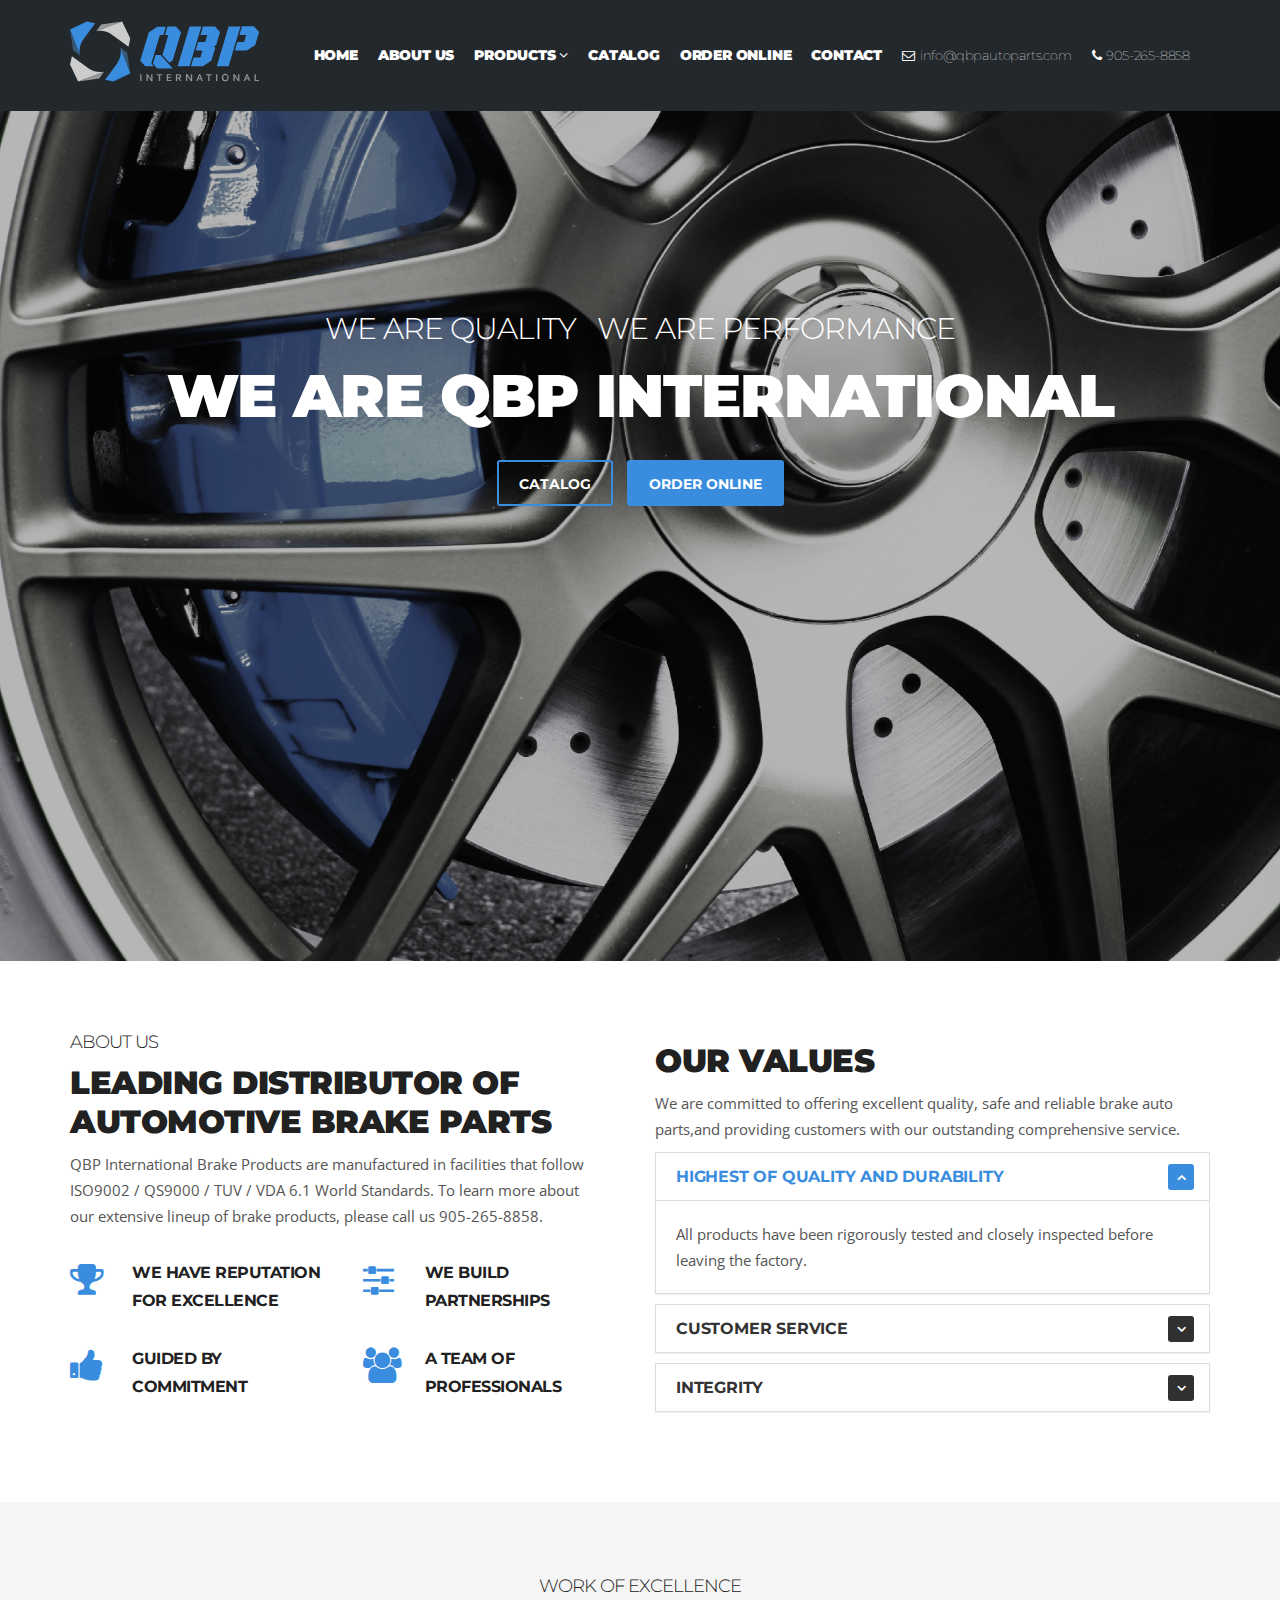
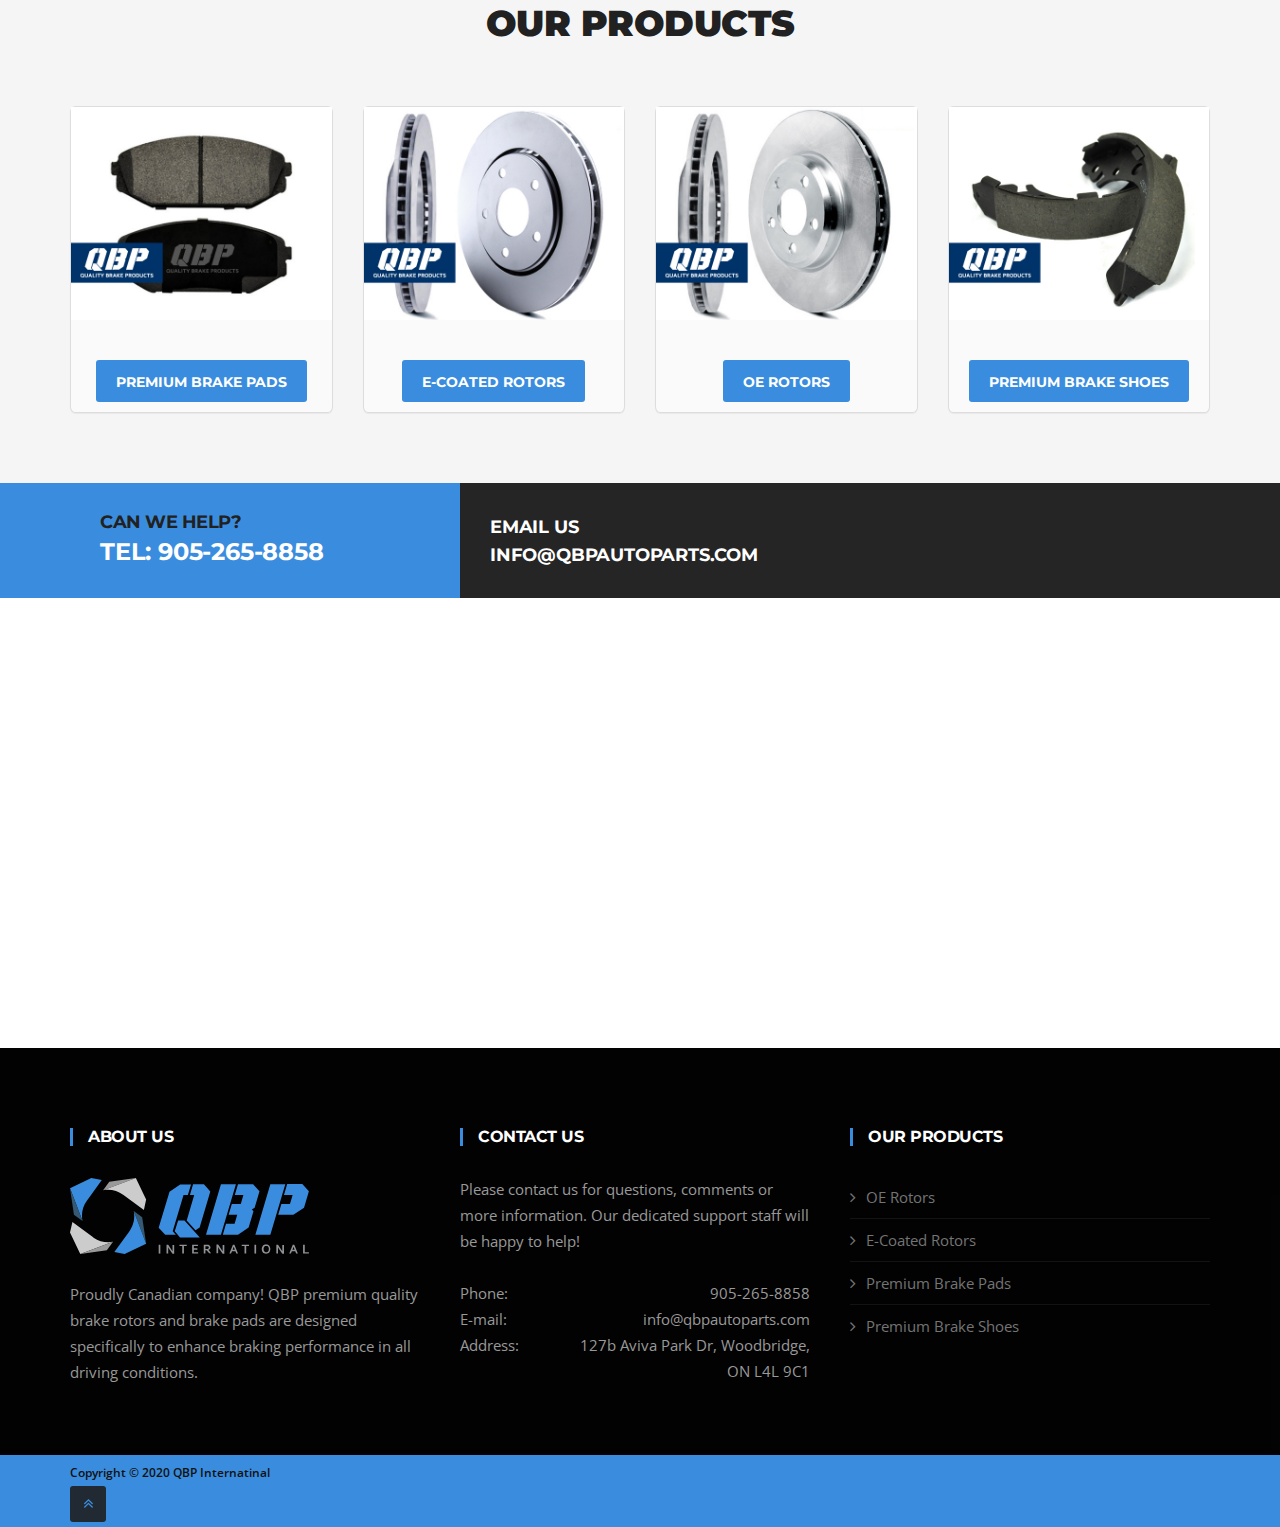
<file: qbp20/index.html>
<!DOCTYPE html>
<html lang="en">

<head>

    <!-- Basic Page Needs
	================================================== -->
    <meta charset="utf-8">
    <title>QBP International</title>

    <!-- Mobile Specific Metas
	================================================== -->

    <meta http-equiv="X-UA-Compatible" content="IE=edge">
    <meta name="viewport" content="width=device-width, initial-scale=1.0, maximum-scale=1.0, user-scalable=0">
    <meta name="keywords" content="quality brake products qbp international rotor break pads e-coated rotors drum "/>

        <!-- Favicon
    ================================================== -->
    
    <link rel="apple-touch-icon" sizes="180x180" href="/images/favicon/apple-touch-icon.png">
    <link rel="icon" type="image/png" sizes="32x32" href="/images/favicon/favicon-32x32.png">
    <link rel="icon" type="image/png" sizes="16x16" href="/images/favicon/favicon-16x16.png">
    <link rel="manifest" href="/images/favicon/site.webmanifest">
    <link rel="mask-icon" href="/images/favicon/safari-pinned-tab.svg" color="#5bbad5">
    <link rel="shortcut icon" href="/images/favicon/favicon.ico">
    <meta name="msapplication-TileColor" content="#da532c">
    <meta name="msapplication-config" content="/images/favicon/browserconfig.xml">
    <meta name="theme-color" content="#ffffff">


    <!-- CSS
	================================================== -->

    <!-- Bootstrap -->
    <link rel="stylesheet" href="css/bootstrap.min.css">
    <!-- Template styles-->
    <link rel="stylesheet" href="css/style.css">
    <!-- Responsive styles-->
    <link rel="stylesheet" href="css/responsive.css">
    <!-- FontAwesome -->
    <link rel="stylesheet" href="css/font-awesome.min.css">
    <!-- Animation -->
    <link rel="stylesheet" href="css/animate.css">
    <!-- Owl Carousel -->
    <link rel="stylesheet" href="css/owl.carousel.min.css">
    <link rel="stylesheet" href="css/owl.theme.default.min.css">
    <!-- Colorbox -->
    <link rel="stylesheet" href="css/colorbox.css">

    <!-- HTML5 shim, for IE6-8 support of HTML5 elements. All other JS at the end of file. -->
    <!--[if lt IE 9]>
      <script src="js/html5shiv.js"></script>
      <script src="js/respond.min.js"></script>
    <![endif]-->

</head>

<body>

    <div class="preload">
       
    </div>

    <div class="body-inner">

        <!-- Header start -->
        <header id="header" class="header-one">
            <!-- Row end -->

            <nav class="site-navigation navigation navdown">
                <div class="container">
                    <div class="row">

                        <div class="site-nav-inner">
                            <div class="col-sm-12 ">
                                <div class="logo col-xs-6 col-sm-6 col-md-2 ">
                                    <a href="index.html">
                                        <img src="images/Untitled-1.svg" alt="">
                                    </a>
                                </div>

                                <button type="button" class="navbar-toggle" data-toggle="collapse"
                                    data-target=".navbar-collapse">
                                    <span class="sr-only">Toggle navigation</span>
                                    <span class="icon-bar"></span>
                                    <span class="icon-bar"></span>
                                    <span class="icon-bar"></span>
                                </button>

                                <div class="collapse navbar-collapse navbar-responsive-collapse">
                                    <ul class="nav navbar-nav">
                                        <li><a href="index.html">Home</a></li>

                                        <li><a href="about.html">About us</a></li>

                                        <li class="dropdown">
                                            <a href="#" class="dropdown-toggle" data-toggle="dropdown">Products <i
                                                    class="fa fa-angle-down"></i></a>
                                            <ul class="dropdown-menu" role="menu">
                                                <li><a href="oe_rotors.html">OE Rotors</a></li>
                                                <li><a href="e-coated_rotors.html">E-Coated Rotors</a></li>
                                                <li><a href="premium_brake_pads.html">Premium Brake Pads</a></li>
                                                <li><a href="premium_brake_shoes.html">Premium Brake Shoes</a></li>

                                            </ul>
                                        </li>

                                        <li><a href="https://partcat.com/qbp" target="_blank">catalog</a></li>

                                        <li><a href="http://qbplink.cappcon.com:32000/qbp01/login.html" target="_blank">order online</a>
                                        </li>

                                        <li><a href="contact.html">Contact</a></li>

                                        <li class="phone">
                                            <a href="mailto:info@qbpautoparts.com">info@qbpautoparts.com</a>
                                        </li>

                                        <li class="address header-right">
                                            <a href="tel:905-265-8858">905-265-8858</a>
                                        </li>


                                    </ul>
                                    <!--/ Nav ul end -->
                                </div>
                                <!--/ Collapse end -->

                            </div>
                            <!-- Site Navbar inner end -->

                        </div>
                        <!--/ Col end -->
                    </div>
                    <!--/ Row end -->
                </div>
                <!--/ Container end -->

            </nav>
        </header>
        <!--/ Header end -->

        <!-- Carousel -->
        <div id="main-slide" class="carousel slide" data-ride="carousel">

            <!-- Indicators -->
            <ol class="carousel-indicators visible-lg visible-md">
                <li data-target="#main-slide" data-slide-to="0" class="active"></li>
                <li data-target="#main-slide" data-slide-to="1"></li>
                <li data-target="#main-slide" data-slide-to="2"></li>
            </ol>
            <!--/ Indicators end-->

            <!-- Carousel inner -->
            <div class="carousel-inner">

                <div class="item active" style="background-image:url(images/slider-main/roger_car.png)">
                    <div class="slider-content">
                        <div class="col-md-12 text-center">
                            <h2 class="slide-title animated4">WE ARE QUALITY&nbsp;&nbsp; WE ARE PERFORMANCE</h2>
                            <h3 class="slide-sub-title animated5">WE ARE QBP INTERNATIONAL</h3>
                            <p>
                                <a href="http://qbplink.cappcon.com:32000/qbp01/login.html"
                                    class="slider btn border btn-primary" target="_blank">catalog</a>
                                <a href="https://partcat.com/qbp" class="slider btn btn-primary " target="_blank">order online</a>
                            </p>
                        </div>
                    </div>
                </div>
                <!--/ Carousel item 1 end -->

                <div class="item" style="background-image:url(images/slider-main/e-coated.png)">
                    <div class="slider-content text-left">
                        <div class="col-md-12">
                            <h3 class="slide-title animated3">OVER 20,000 VEHICLE APPLICATIONS</h3>
                            <h3 class="slide-sub-title animated3">100% FITMENT GUARANTEED</h3>
                            <p class="animated3">
                                <a href="http://qbplink.cappcon.com:32000/qbp01/login.html"
                                    class="slider btn btn-primary border" target="_blank">catalog</a>
                                <a href="https://partcat.com/qbp" class="slider btn btn-primary" target="_blank">order online</a>
                            </p>
                        </div>
                    </div>
                </div>
                <!--/ Carousel item 2 end -->

                <div class="item" style="background-image:url(images/slider-main/oe_and_pads.jpg)">
                    <div class="slider-content text-right">
                        <div class="col-md-12">
                            <h2 class="slide-title animated6">Meet Our Representative</h2>
                            <h3 class="slide-sub-title animated7">We believe sustainability</h3>
                            <p class="slider-description lead animated7">We will deal with your failure that determines
                                how
                                you achieve success.</p>
                            <p>
                                <a href="http://qbplink.cappcon.com:32000/qbp01/login.html"
                                    class="slider btn btn-primary border" target="_blank">catalog</a>
                                <a href="https://partcat.com/qbp" class="slider btn btn-primary" target="_blank">order online</a>
                            </p>
                        </div>
                    </div>
                </div>
                <!--/ Carousel item 3 end -->
                <!-- Carousel inner end-->

                <!-- Controllers -->
                <a class="left carousel-control" href="#main-slide" data-slide="prev">
                    <span><i class="fa fa-angle-left"></i></span>
                </a>
                <a class="right carousel-control" href="#main-slide" data-slide="next">
                    <span><i class="fa fa-angle-right"></i></span>
                </a>
            </div>
            <!--/ Carousel end -->


        </div>
        <!-- row end -->

        <section id="ts-features" class="ts-features">
            <div class="container">
                <div class="row">
                    <div class="col-md-6 col-xs-12">
                        <div class="ts-intro">
                            <h2 class="into-title">About Us</h2>
                            <h3 class="into-sub-title">leading distributor of automotive brake parts</h3>
                            <p>QBP International Brake Products are manufactured in facilities that follow ISO9002 /
                                QS9000
                                / TUV / VDA 6.1 World Standards. To learn more about our extensive lineup of brake
                                products,
                                please call us 905-265-8858.</p>
                        </div>
                        <!-- Intro box end -->

                        <div class="gap-20"></div>

                        <div class="row">
                            <div class="col-md-6">
                                <div class="ts-service-box">
                                    <span class="ts-service-icon">
                                        <i class="fa fa-trophy"></i>
                                    </span>
                                    <div class="ts-service-box-content">
                                        <h3 class="service-box-title">We have Reputation for Excellence</h3>
                                    </div>
                                </div>
                                <!-- Service 1 end -->
                            </div>
                            <!-- col end -->

                            <div class="col-md-6">
                                <div class="ts-service-box">
                                    <span class="ts-service-icon">
                                        <i class="fa fa-sliders"></i>
                                    </span>
                                    <div class="ts-service-box-content">
                                        <h3 class="service-box-title">We Build Partnerships</h3>
                                    </div>
                                </div>
                                <!-- Service 2 end -->
                            </div>
                            <!-- col end -->
                        </div>
                        <!-- Content row 1 end -->

                        <div class="row">
                            <div class="col-md-6">
                                <div class="ts-service-box">
                                    <span class="ts-service-icon">
                                        <i class="fa fa-thumbs-up"></i>
                                    </span>
                                    <div class="ts-service-box-content">
                                        <h3 class="service-box-title">Guided by Commitment</h3>
                                    </div>
                                </div>
                                <!-- Service 1 end -->
                            </div>
                            <!-- col end -->

                            <div class="col-md-6">
                                <div class="ts-service-box">
                                    <span class="ts-service-icon">
                                        <i class="fa fa-users"></i>
                                    </span>
                                    <div class="ts-service-box-content">
                                        <h3 class="service-box-title">A Team of Professionals</h3>
                                    </div>
                                </div>
                                <!-- Service 2 end -->
                            </div>
                            <!-- col end -->
                        </div>
                        <!-- Content row 1 end -->
                    </div>
                    <!-- Col end -->

                    <div class="col-md-6 col-xs-12">
                        <h3 class="into-sub-title">Our Values</h3>
                        <p>We are committed to offering excellent quality, safe and reliable brake auto parts,and
                            providing customers with our outstanding comprehensive service.</p>
                        <div class="panel-group" id="accordion">
                            <div class="panel panel-default">
                                <div class="panel-heading">
                                    <h4 class="panel-title">
                                        <a data-toggle="collapse" data-parent="#accordion" href="#collapseOne"> highest
                                            of
                                            quality and durability</a>
                                    </h4>
                                </div>
                                <div id="collapseOne" class="panel-collapse collapse in">
                                    <div class="panel-body">
                                        <p> All products have been rigorously tested and closely inspected before
                                            leaving
                                            the factory.</p>
                                    </div>
                                </div>
                            </div>
                            <!--/ Panel 1 end-->

                            <div class="panel panel-default">
                                <div class="panel-heading">
                                    <h4 class="panel-title">
                                        <a data-toggle="collapse" class="collapsed" data-parent="#accordion"
                                            href="#collapseTwo"> Customer
                                            Service</a>
                                    </h4>
                                </div>
                                <div id="collapseTwo" class="panel-collapse collapse">
                                    <div class="panel-body">
                                        <p>With over 20,000 different vehicle applications available for domestic and
                                            import
                                            vehicles including light trucks and big SUVs, we are driven to support our
                                            customers’ individual needs through excellence, energy and
                                            professionalism.
                                        </p>
                                    </div>
                                </div>
                            </div>
                            <!--/ Panel 2 end-->


                            <div class="panel panel-default">
                                <div class="panel-heading">
                                    <h4 class="panel-title">
                                        <a data-toggle="collapse" class="collapsed" data-parent="#accordion"
                                            href="#collapseThree">
                                            Integrity</a>
                                    </h4>
                                </div>
                                <div id="collapseThree" class="panel-collapse collapse">
                                    <div class="panel-body">
                                        <p>We are a people-oriented company and we do our best to benefit our customers,
                                            to ensure the best quality, the best service and the best price.</p>
                                    </div>
                                </div>
                            </div>
                            <!--/ Panel 3 end-->

                        </div>
                        <!--/ Accordion end -->

                    </div>
                    <!-- Col end -->
                </div>
                <!-- Row end -->
            </div>
            <!-- Container end -->
        </section>
        <!-- Feature are end -->


        <section id="news" class="news">
            <div class="container">
                <div class="row text-center">
                    <h2 class="section-title">Work of Excellence</h2>
                    <h3 class="section-sub-title">Our Products</h3>
                </div>
                <!--/ Title row end -->

                <div class="row">
                    <div class="col-md-3 col-xs-12">
                        <div class="products-post">
                            <div>
                                <a href="premium_brake_pads.html">
                                    <img class="img-responsive" src="images/products/pads_small.jpg" alt="img">
                                </a>
                            </div>
                            <div class="general-btn text-center">
                                <a class="btn btn-primary" href="premium_brake_pads.html">Premium Brake Pads</a>
                            </div>
                        </div>
                        <!-- Latest post end -->
                    </div>
                    <!-- 1st post col end -->

                    <div class="col-md-3 col-xs-12">
                        <div class="products-post">
                            <div>
                                <a href="e-coated_rotors.html">
                                    <img class="img-responsive" src="images/products/e_coated_small.jpg" alt="img">
                                </a>
                            </div>
                            <div class="general-btn text-center">
                                <a class="btn btn-primary" href="e-coated_rotors.html">E-COATED ROTORS</a>
                            </div>
                        </div>
                        <!-- Latest post end -->
                    </div>
                    <!-- 2nd post col end -->

                    <div class="col-md-3 col-xs-12">
                        <div class="products-post">
                            <div>
                                <a href="oe_rotors.html">
                                    <img class="img-responsive" src="images/products/oe_small.jpg" alt="img">
                                </a>
                            </div>
                            <div class="general-btn text-center">
                                <a class="btn btn-primary" href="oe_rotors.html">OE Rotors</a>
                            </div>
                        </div>
                        <!-- Latest post end -->
                    </div>
                    <!-- 3rd post col end -->

                    <div class="col-md-3 col-xs-12">
                        <div class="products-post">
                            <div>
                                <a href="premium_brake_shoes.html">
                                    <img class="img-responsive" src="images/products/shoes_small.jpg" alt="img">
                                </a>
                            </div>
                            <div class="general-btn text-center">
                                <a class="btn btn-primary" href="premium_brake_shoes.html">Premium Brake Shoes</a>
                            </div>
                        </div>
                        <!-- Latest post end -->
                    </div>
                    <!-- 4rd post col end -->
                </div>
                <!--/ Content row end -->

            </div>
            <!--/ Container end -->
        </section>
        <!--/ News end -->


        <section class="call no-padding">
            <div class="container">
                <div class="row">
                    <div class="col-md-4 col-sm-12 col-xs-12">
                        <div class="call-to-acton">
                            <h3>Can We Help?</h3>
                            <h4><a href="tel:905-265-8858">Tel: 905-265-8858</a></h4>
                        </div>
                    </div>
                    <!-- Col end -->

                    <div class="col-md-8 col-sm-12 col-xs-12">
                        <div class="ts-email">
                            <div class="email-introtext">
                                <h4>Email Us</h4>
                                <h4><a href="mailto:info@qbpautoparts.com">info@qbpautoparts.com</a></h4>
                            </div>

                        </div>
                        <!-- Newsletter end -->
                    </div>
                    <!-- Col end -->

                </div>
                <!-- Content row end -->
            </div>
            <!--/ Container end -->
        </section>
        <!--/ News end -->

        <div class="section-googlemaps">
            <div id="googleMap">
                <iframe
                    src="https://www.google.com/maps/embed?pb=!1m18!1m12!1m3!1d10806.294724281897!2d-79.51294767132038!3d43.77346697430839!2m3!1f0!2f0!3f0!3m2!1i1024!2i768!4f13.1!3m3!1m2!1s0x882b2ffac9bd69ed%3A0x66dba96c1bae51bc!2sQBP%20INTERNATIONAL!5e0!3m2!1sen!2sca!4v1595991754697!5m2!1sen!2sca"
                    width=100% height="450" frameborder="0" style="border:0;" allowfullscreen="" aria-hidden="false"
                    tabindex="0"></iframe>
            </div>

        </div>


        <footer id="footer" class="footer bg-overlay">
            <div class="footer-main">
                <div class="container">
                    <div class="row">
                        <div class="col-md-4 col-sm-12 footer-widget footer-about">
                            <h3 class="widget-title">About Us</h3>
                            <img class="footer-logo" src="images/Untitled-1.svg" alt="" />
                            <p>Proudly Canadian company! QBP premium quality brake rotors and brake pads are designed
                                specifically to enhance braking performance in all driving conditions.</p>
                        </div>
                        <!-- Col end -->

                        <div class="col-md-4 col-sm-12 footer-widget">
                            <h3 class="widget-title">Contact Us</h3>
                            <div class="working-hours">
                                Please contact us for questions, comments or more information. Our dedicated support
                                staff
                                will be happy to help!
                                <br><br> Phone: <span class="text-right"><a
                                        href="tel:905-265-8858">905-265-8858</a></span>
                                <br> E-mail: <span class="text-right"><a
                                        href="mailto:info@qbpautoparts.com">info@qbpautoparts.com</a></span>
                                <br> Address: <span class="text-right">127b Aviva Park Dr, Woodbridge, <br>ON L4L
                                    9C1</span>
                            </div>
                        </div>

                        <div class="col-md-4 col-sm-12 footer-widget">
                            <h3 class="widget-title">Our Products</h3>
                            <ul class="list-arrow">
                                <li><a href="oe_rotors.html">OE Rotors</a></li>
                                <li><a href="e-coated_rotors.html">E-Coated Rotors</a></li>
                                <li><a href="premium_brake_pads.html">Premium Brake Pads</a></li>
                                <li><a href="premium_brake_shoes.html">Premium Brake Shoes</a></li>
                            </ul>
                        </div>
                        <!-- Col end -->


                    </div>
                    <!-- Row end -->
                </div>
                <!-- Container end -->
            </div>
            <!-- Footer main end -->

            <div class="copyright">
                <div class="container">
                    <div class="row">
                        <div class="col-xs-12 col-sm-6">
                            <div class="copyright-info">
                                <span>Copyright © 2020 QBP Internatinal</span>
                            </div>
                        </div>

                    </div>
                    <!-- Row end -->

                    <div id="back-to-top" data-spy="affix" data-offset-top="10" class="back-to-top affix">
                        <button class="btn btn-primary" title="Back to Top">
                            <i class="fa fa-angle-double-up"></i>
                        </button>
                    </div>

                </div>
                <!-- Container end -->
            </div>
            <!-- Copyright end -->

        </footer>
        <!-- Footer end -->


        <!-- Javascript Files
	================================================== -->
        <!-- initialize jQuery Library -->
        <script src="js/jquery.js"></script>
        <!-- Bootstrap jQuery -->
        <script src="js/bootstrap.min.js"></script>
        <!-- Owl Carousel -->
        <script src="js/owl.carousel.min.js"></script>
        <!-- Color box -->
        <script src="js/jquery.colorbox.js"></script>
        <!-- Isotope -->
        <script src="js/isotope.js"></script>
        <script src="js/ini.isotope.js"></script>

        <!-- Template custom -->
        <script src="js/custom.js"></script>

    </div>
    <!-- Body inner end -->
</body>

</html>
</file>
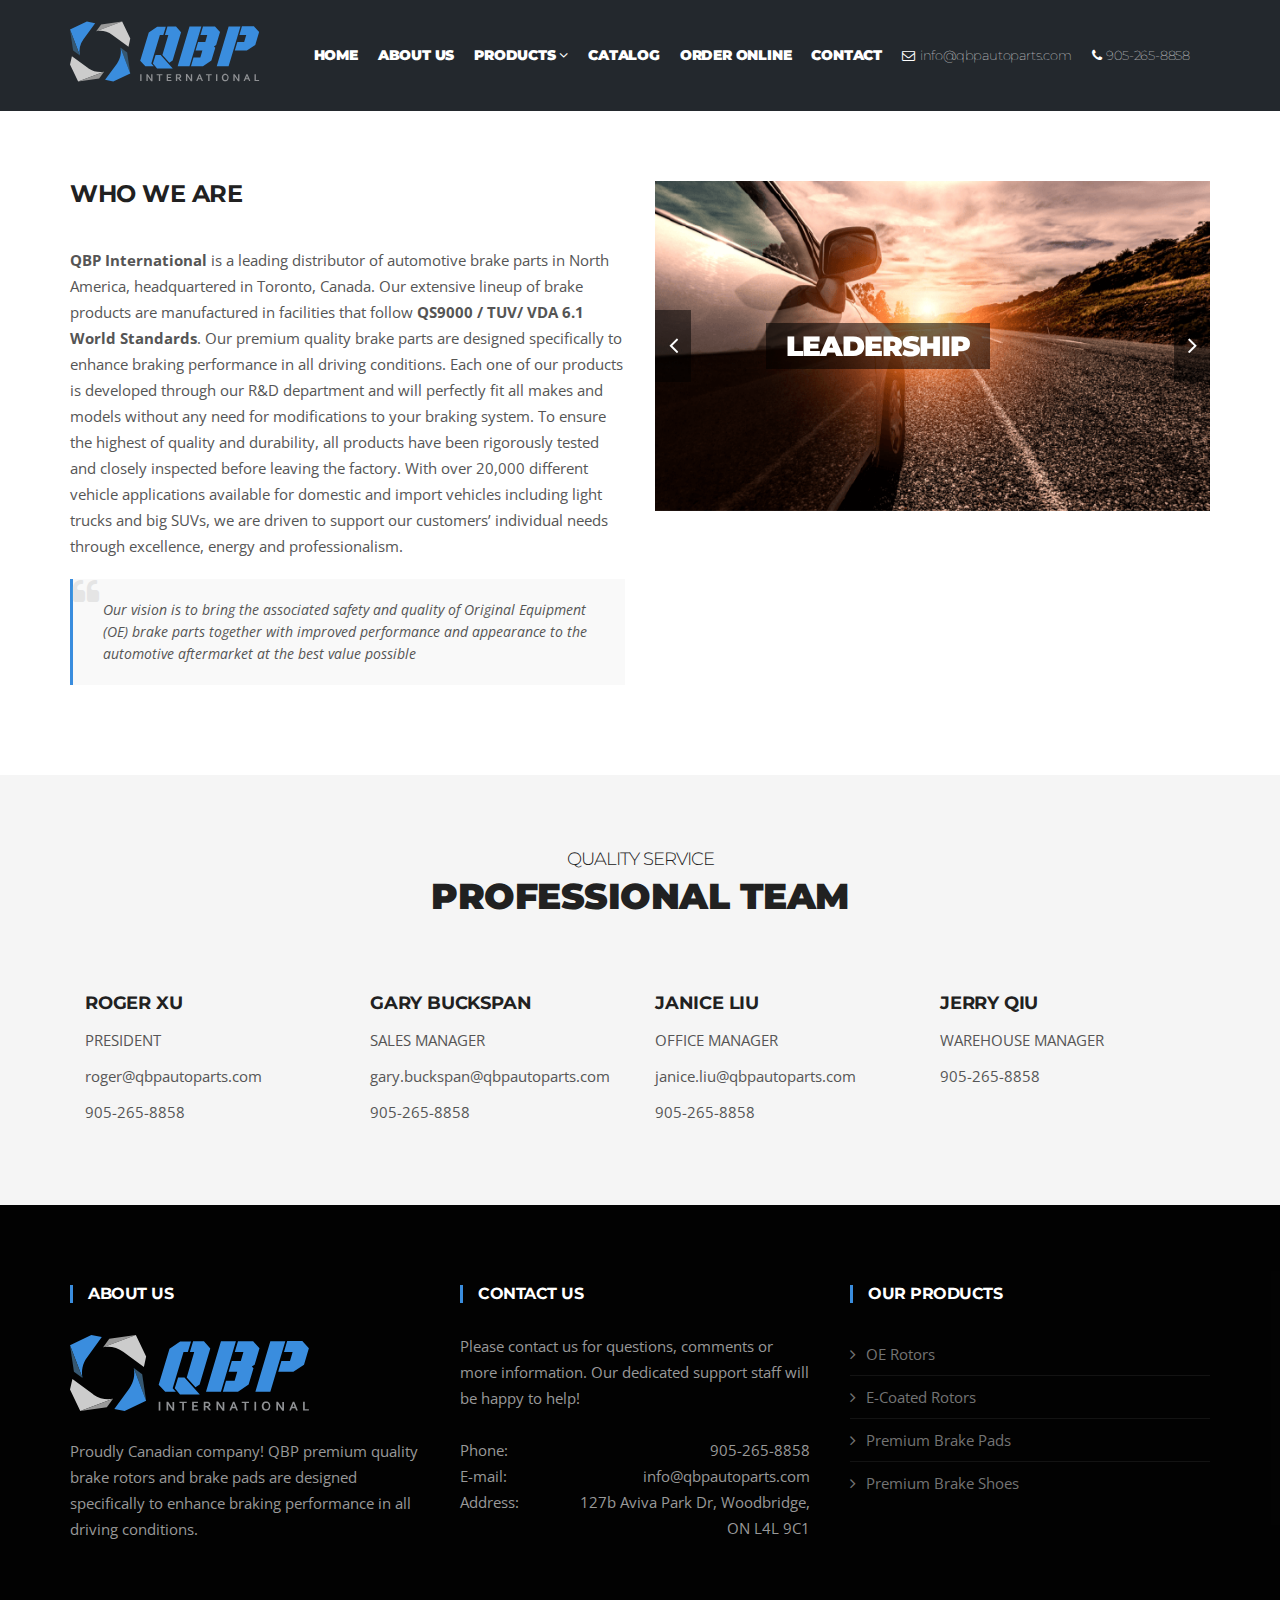
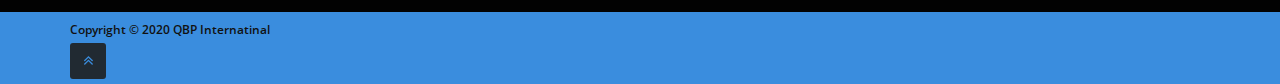
<file: qbp20/about.html>
<!DOCTYPE html>
<html lang="en">

<head>

    <!-- Basic Page Needs
	================================================== -->
    <meta charset="utf-8">
    <title>QBP International</title>

    <!-- Mobile Specific Metas
	================================================== -->

    <meta http-equiv="X-UA-Compatible" content="IE=edge">
    <meta name="viewport" content="width=device-width, initial-scale=1.0, maximum-scale=1.0, user-scalable=0">

    <!-- Favicon
    ================================================== -->
    
    <link rel="apple-touch-icon" sizes="180x180" href="/images/favicon/apple-touch-icon.png">
    <link rel="icon" type="image/png" sizes="32x32" href="/images/favicon/favicon-32x32.png">
    <link rel="icon" type="image/png" sizes="16x16" href="/images/favicon/favicon-16x16.png">
    <link rel="manifest" href="/images/favicon/site.webmanifest">
    <link rel="mask-icon" href="/images/favicon/safari-pinned-tab.svg" color="#5bbad5">
    <link rel="shortcut icon" href="/images/favicon/favicon.ico">
    <meta name="msapplication-TileColor" content="#da532c">
    <meta name="msapplication-config" content="/images/favicon/browserconfig.xml">
    <meta name="theme-color" content="#ffffff">

    <!-- CSS
	================================================== -->

    <!-- Bootstrap -->
    <link rel="stylesheet" href="css/bootstrap.min.css">
    <!-- Template styles-->
    <link rel="stylesheet" href="css/style.css">
    <!-- Responsive styles-->
    <link rel="stylesheet" href="css/responsive.css">
    <!-- FontAwesome -->
    <link rel="stylesheet" href="css/font-awesome.min.css">
    <!-- Animation -->
    <link rel="stylesheet" href="css/animate.css">
    <!-- Owl Carousel -->
    <link rel="stylesheet" href="css/owl.carousel.min.css">
    <link rel="stylesheet" href="css/owl.theme.default.min.css">
    <!-- Colorbox -->
    <link rel="stylesheet" href="css/colorbox.css">

    <!-- HTML5 shim, for IE6-8 support of HTML5 elements. All other JS at the end of file. -->
    <!--[if lt IE 9]>
      <script src="js/html5shiv.js"></script>
      <script src="js/respond.min.js"></script>
    <![endif]-->

</head>

<body>

    <div class="body-inner">

        <header id="header" class="header-one">
            <!-- Row end -->

    <nav class="site-navigation navigation navdown">
        <div class="container">
            <div class="row">

                <div class="site-nav-inner">
                    <div class="col-sm-12 ">
                        <div class="logo col-xs-6 col-sm-6 col-md-2 ">
                            <a href="index.html">
                                <img src="images/Untitled-1.svg" alt="">
                            </a>
                        </div>

                        <button type="button" class="navbar-toggle" data-toggle="collapse"
                            data-target=".navbar-collapse">
                            <span class="sr-only">Toggle navigation</span>
                            <span class="icon-bar"></span>
                            <span class="icon-bar"></span>
                            <span class="icon-bar"></span>
                        </button>

                        <div class="collapse navbar-collapse navbar-responsive-collapse">
                            <ul class="nav navbar-nav">
                                <li><a href="index.html">Home</a></li>

                                <li><a href="about.html">About us</a></li>

                                <li class="dropdown">
                                    <a href="#" class="dropdown-toggle" data-toggle="dropdown">Products <i
                                            class="fa fa-angle-down"></i></a>
                                    <ul class="dropdown-menu" role="menu">
                                        <li><a href="oe_rotors.html">OE Rotors</a></li>
                                        <li><a href="e-coated_rotors.html">E-Coated Rotors</a></li>
                                        <li><a href="premium_brake_pads.html">Premium Brake Pads</a></li>
                                        <li><a href="premium_brake_shoes.html">Premium Brake Shoes</a></li>

                                    </ul>
                                </li>

                                <li><a href="https://partcat.com/qbp" target="_blank">catalog</a></li>

                                <li><a href="http://qbplink.cappcon.com:32000/qbp01/login.html" target="_blank">order online</a></li>

                                <li><a href="contact.html">Contact</a></li>

                                <li class="phone">
                                    <a href="mailto:info@qbpautoparts.com">info@qbpautoparts.com</a>
                                </li>

                                <li class="address header-right">
                                    <a href="tel:905-265-8858">905-265-8858</a>
                                </li>


                            </ul>
                            <!--/ Nav ul end -->
                        </div>
                        <!--/ Collapse end -->

                    </div>
                    <!-- Site Navbar inner end -->

                </div>
                <!--/ Col end -->
            </div>
            <!--/ Row end -->
        </div>
        <!--/ Container end -->

    </nav>
    </header>


        <section id="main-container" class="main-container">
            <div class="container">
                <div class="row">
                    <div class="col-md-6">
                        <h3 class="column-title">Who We Are</h3>
                        <p><strong>QBP International</strong> is a leading distributor of automotive brake parts in North America, headquartered in Toronto, Canada. Our extensive lineup of brake products are manufactured in facilities that follow <strong> QS9000 / TUV/ VDA 6.1 World Standards</strong>.
                            Our premium quality brake parts are designed specifically to enhance braking performance in all driving conditions. Each one of our products is developed through our R&D department and will perfectly fit all makes and models
                            without any need for modifications to your braking system. To ensure the highest of quality and durability, all products have been rigorously tested and closely inspected before leaving the factory.
                            With over 20,000 different vehicle applications available for domestic and import vehicles including light trucks and big SUVs, we are driven to support our customers’ individual needs through excellence, energy and professionalism.</p>
                        <blockquote>
                            <p>Our vision is to bring the associated safety and quality of Original Equipment (OE) brake parts together with improved performance and appearance to the automotive aftermarket at the best value possible</p>
                        </blockquote>
                    </div>
                    <!-- Col end -->

                    <div class="col-md-6">

                        <div id="page-slider" class="owl-carousel owl-theme page-slider small-bg">

                            <div class="item" style="background-image:url(images/slider-pages/leadership.png)">
                                <div class="container">
                                    <div class="box-slider-content">
                                        <div class="box-slider-text">
                                            <h2 class="box-slide-title">Leadership</h2>
                                        </div>
                                    </div>
                                </div>
                            </div>
                            <!-- Item 1 end -->

                            <div class="item" style="background-image:url(images/slider-pages/job-4131482_640.jpg)">
                                <div class="container">
                                    <div class="box-slider-content">
                                        <div class="box-slider-text">
                                            <h2 class="box-slide-title">Relationships</h2>
                                        </div>
                                    </div>
                                </div>
                            </div>
                            <!-- Item 1 end -->

                            <div class="item" style="background-image:url(images/slider-pages/412648-PD51IO-82.jpg)">
                                <div class="container">
                                    <div class="box-slider-content">
                                        <div class="box-slider-text">
                                            <h2 class="box-slide-title">Performance</h2>
                                        </div>
                                    </div>
                                </div>
                            </div>
                            <!-- Item 1 end -->
                        </div>
                        <!-- Page slider end-->


                    </div>
                    <!-- Col end -->
                </div>
                <!-- Content row end -->

            </div>
            <!-- Container end -->
        </section>
        <!-- Main container end -->

        <section id="ts-team" class="ts-team">
            <div class="container">
                <div class="row text-center">
                    <h2 class="section-title">Quality Service</h2>
                    <h3 class="section-sub-title">Professional Team</h3>
                </div>
                <!--/ Title row end -->

                <div class="col-lg-3">
                    <h4>Roger Xu</h4>
                    <p>PRESIDENT</p>
                    <p><a href="mailto:roger@qbpautoparts.com">roger@qbpautoparts.com</a></p>
                    <p>905-265-8858</p>
                </div>

                <div class="col-lg-3">
                    <h4>Gary Buckspan</h4>
                    <p>SALES MANAGER</p>
                    <p><a href="mailto:gary.buckspan@qbpautoparts.com">gary.buckspan@qbpautoparts.com</a></p>
                    <p>905-265-8858</p>
                </div>

                <div class="col-lg-3">
                    <h4>Janice Liu</h4>
                    <p>OFFICE MANAGER</p>
                    <p><a href="mailto:janice.liu@qbpautoparts.com">janice.liu@qbpautoparts.com</a></p>
                    <p>905-265-8858</p>
                </div>

                <div class="col-lg-3">
                    <h4>Jerry Qiu</h4>
                    <p>WAREHOUSE MANAGER</p>
                    <p>905-265-8858</p>
                </div>
                <!--/ Content row end -->
            </div>
            <!--/ Container end -->
        </section>
        <!--/ Team end -->


        <footer id="footer" class="footer bg-overlay">
            <div class="footer-main">
                <div class="container">
                    <div class="row">
                        <div class="col-md-4 col-sm-12 footer-widget footer-about">
                            <h3 class="widget-title">About Us</h3>
                            <img class="footer-logo" src="images/Untitled-1.svg" alt="" />
                            <p>Proudly Canadian company! QBP premium quality brake rotors and brake pads are designed specifically to enhance braking performance in all driving conditions.</p>
                        </div>
                        <!-- Col end -->

                        <div class="col-md-4 col-sm-12 footer-widget">
                            <h3 class="widget-title">Contact Us</h3>
                            <div class="working-hours">
                                Please contact us for questions, comments or more information. Our dedicated support staff will be happy to help!
                                <br><br> Phone: <span class="text-right"><a href="tel:905-265-8858">905-265-8858</a></span>
                                <br> E-mail: <span class="text-right"><a href="mailto:info@qbpautoparts.com">info@qbpautoparts.com</a></span>
                                <br> Address: <span class="text-right">127b Aviva Park Dr, Woodbridge, <br>ON L4L 9C1</span>
                            </div>
                        </div>

                        <div class="col-md-4 col-sm-12 footer-widget">
                            <h3 class="widget-title">Our Products</h3>
                            <ul class="list-arrow">
                                <li><a href="oe_rotors.html">OE Rotors</a></li>
                                <li><a href="e-coated_rotors.html">E-Coated Rotors</a></li>
                                <li><a href="premium_brake_pads.html">Premium Brake Pads</a></li>
                                <li><a href="premium_brake_shoes.html">Premium Brake Shoes</a></li>

                            </ul>
                        </div>
                        <!-- Col end -->


                    </div>
                    <!-- Row end -->
                </div>
                <!-- Container end -->
            </div>
            <!-- Footer main end -->

            <div class="copyright">
                <div class="container">
                    <div class="row">
                        <div class="col-xs-12 col-sm-6">
                            <div class="copyright-info">
                                <span>Copyright © 2020 QBP Internatinal</span>
                            </div>
                        </div>

                    </div>
                    <!-- Row end -->

                    <div id="back-to-top" data-spy="affix" data-offset-top="10" class="back-to-top affix">
                        <button class="btn btn-primary" title="Back to Top">
							<i class="fa fa-angle-double-up"></i>
						</button>
                    </div>

                </div>
                <!-- Container end -->
            </div>
            <!-- Copyright end -->

        </footer>
        <!-- Footer end -->


        <!-- Javascript Files
================================================== -->

        <!-- initialize jQuery Library -->
        <script src="js/jquery.js"></script>
        <!-- Bootstrap jQuery -->
        <script src="js/bootstrap.min.js"></script>
        <!-- Owl Carousel -->
        <script src="js/owl.carousel.min.js"></script>
        <!-- Color box -->
        <script src="js/jquery.colorbox.js"></script>
        <!-- Isotope -->
        <script src="js/isotope.js"></script>
        <script src="js/ini.isotope.js"></script>


        <!-- Template custom -->
        <script src="js/custom.js"></script>

    </div>
    <!-- Body inner end -->
</body>

</html>
</file>
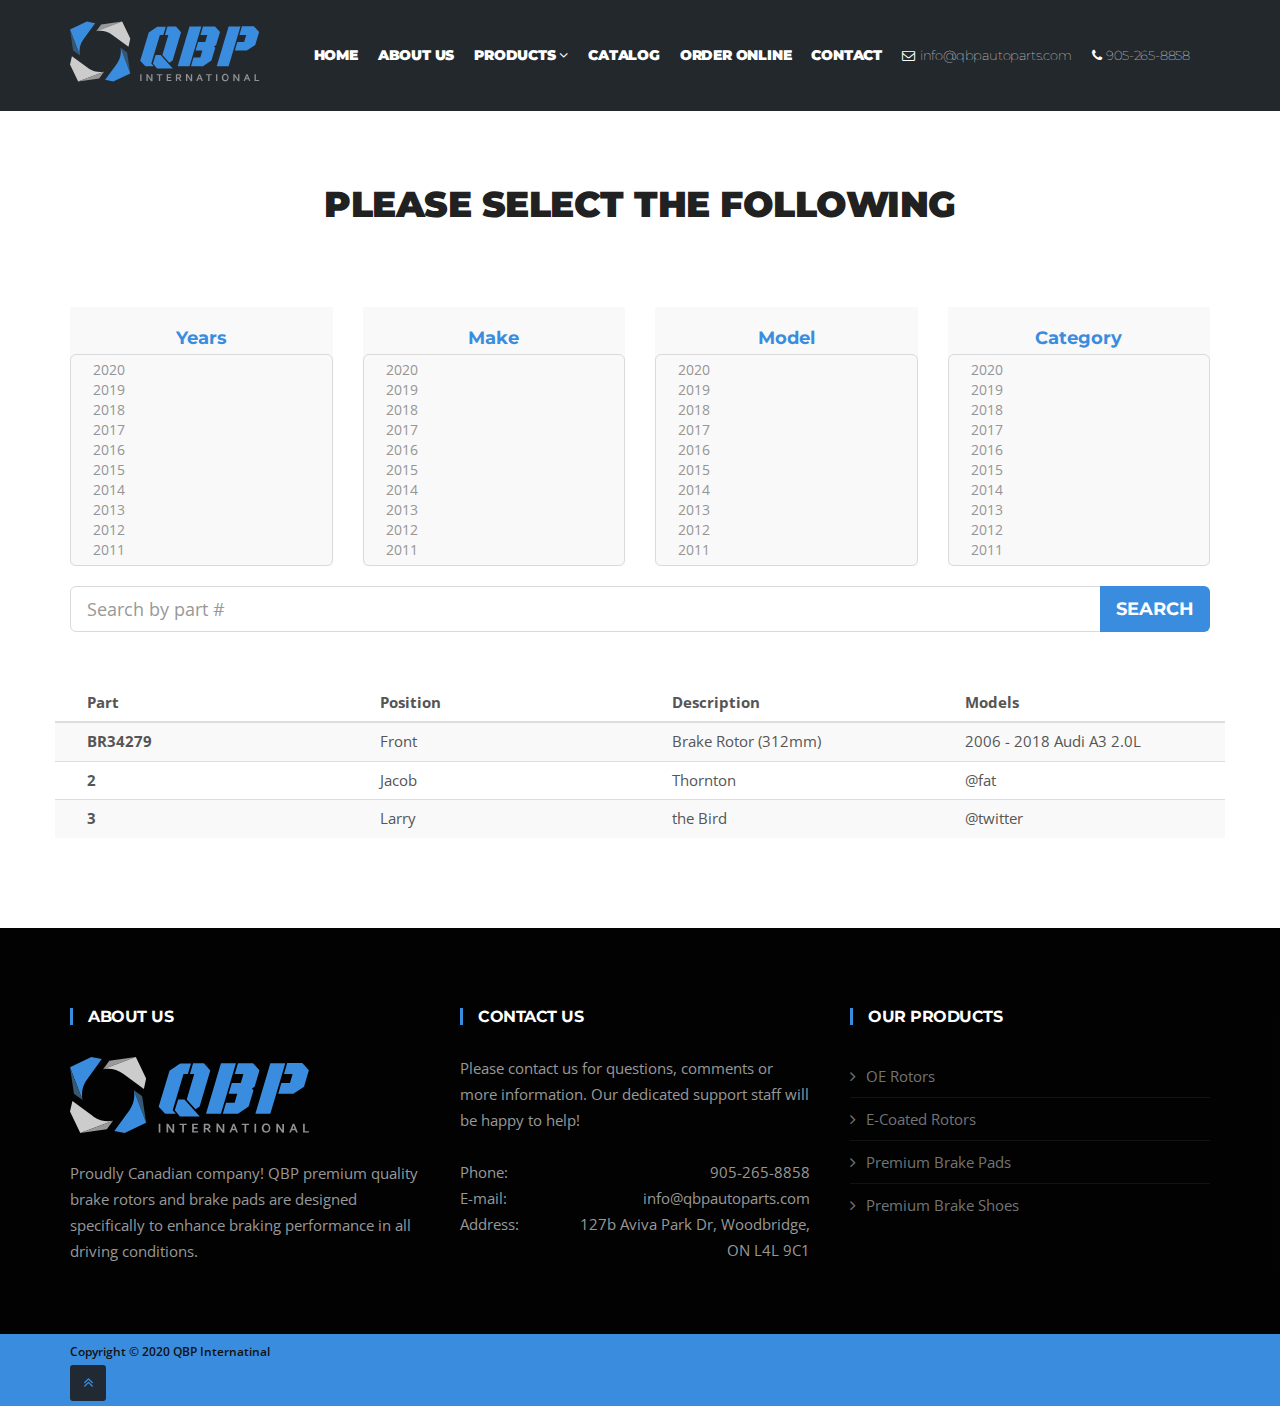
<file: qbp20/catalog.html>
<!DOCTYPE html>
<html lang="en">

<head>

    <!-- Basic Page Needs
	================================================== -->
    <meta charset="utf-8">
    <title>QBP International</title>

    <!-- Mobile Specific Metas
	================================================== -->

    <meta http-equiv="X-UA-Compatible" content="IE=edge">
    <meta name="viewport" content="width=device-width, initial-scale=1.0, maximum-scale=1.0, user-scalable=0">


    <!-- CSS
	================================================== -->

    <!-- Bootstrap -->
    <link rel="stylesheet" href="css/bootstrap.min.css">
    <!-- Template styles-->
    <link rel="stylesheet" href="css/style.css">
    <!-- Responsive styles-->
    <link rel="stylesheet" href="css/responsive.css">
    <!-- FontAwesome -->
    <link rel="stylesheet" href="css/font-awesome.min.css">
    <!-- Animation -->
    <link rel="stylesheet" href="css/animate.css">
    <!-- Owl Carousel -->
    <link rel="stylesheet" href="css/owl.carousel.min.css">
    <link rel="stylesheet" href="css/owl.theme.default.min.css">
    <!-- Colorbox -->
	<link rel="stylesheet" href="css/colorbox.css">
	<link rel="stylesheet" href="css/jquery-ui.css">

	<!-- initialize jQuery Library -->
	<script src="js/jquery.js"></script>
	<script type="text/javascript" src="js/jquery-ui.js"></script>


    <!-- HTML5 shim, for IE6-8 support of HTML5 elements. All other JS at the end of file. -->
    <!--[if lt IE 9]>
      <script src="js/html5shiv.js"></script>
      <script src="js/respond.min.js"></script>
	<![endif]-->

</head>

<body>

    <div class="body-inner">

        <!-- Header start -->
        <header id="header" class="header-one">
            <!-- Row end -->

    <nav class="site-navigation navigation navdown">
        <div class="container">
            <div class="row">

                <div class="site-nav-inner">
                    <div class="col-sm-12 ">
                        <div class="logo col-xs-6 col-sm-6 col-md-2 ">
                            <a href="index.html">
                                <img src="images/Untitled-1.svg" alt="">
                            </a>
                        </div>

                        <button type="button" class="navbar-toggle" data-toggle="collapse"
                            data-target=".navbar-collapse">
                            <span class="sr-only">Toggle navigation</span>
                            <span class="icon-bar"></span>
                            <span class="icon-bar"></span>
                            <span class="icon-bar"></span>
                        </button>

                        <div class="collapse navbar-collapse navbar-responsive-collapse">
                            <ul class="nav navbar-nav">
                                <li><a href="index.html">Home</a></li>

                                <li><a href="about.html">About us</a></li>

                                <li class="dropdown">
                                    <a href="#" class="dropdown-toggle" data-toggle="dropdown">Products <i
                                            class="fa fa-angle-down"></i></a>
                                    <ul class="dropdown-menu" role="menu">
                                        <li><a href="oe_rotors.html">OE Rotors</a></li>
                                        <li><a href="e-coated_rotors.html">E-Coated Rotors</a></li>
                                        <li><a href="premium_brake_pads.html">Premium Brake Pads</a></li>
                                        <li><a href="premium_brake_shoes.html">Premium Brake Shoes</a></li>

                                    </ul>
                                </li>

                                <li><a href="https://partcat.com/qbp" target="_blank">catalog</a></li>

                                <li><a href="http://qbplink.cappcon.com:32000/qbp01/login.html" target="_blank">order online</a></li>

                                <li><a href="contact.html">Contact</a></li>

                                <li class="phone">
                                    <a href="mailto:info@qbpautoparts.com">info@qbpautoparts.com</a>
                                </li>

                                <li class="address header-right">
                                    <a href="tel:905-265-8858">905-265-8858</a>
                                </li>


                            </ul>
                            <!--/ Nav ul end -->
                        </div>
                        <!--/ Collapse end -->

                    </div>
                    <!-- Site Navbar inner end -->

                </div>
                <!--/ Col end -->
            </div>
            <!--/ Row end -->
        </div>
        <!--/ Container end -->

    </nav>
    </header>


        <section id="main-container" class="main-container">
            <div class="container">
                <div class="row text-center">
                    <h3 class="section-sub-title">Please Select the following</h3>
                </div>
                <!--/ Title row end -->

                <div class="row">

                    <div class="col-md-3">
                        <div class="ts-pricing-box">
                            <form>

                                <div class="form-group">
                                    <label for="exampleFormControlSelect2">Years</label>

                                    <select multiple class="form-control" id="exampleFormControlSelect2 year" name="year" size="10">
										<option value="2020">2020</option>
										<option value="2019">2019</option>
										<option value="2018">2018</option>
										<option value="2017">2017</option>
										<option value="2016">2016</option>
										<option value="2015">2015</option>
										<option value="2014">2014</option>
										<option value="2013">2013</option>
										<option value="2012">2012</option>
										<option value="2011">2011</option>
										<option value="2010">2010</option>
										<option value="2009">2009</option>
										<option value="2008">2008</option>
										<option value="2007">2007</option>
										<option value="2006">2006</option>
										<option value="2005">2005</option>
										<option value="2004">2004</option>
										<option value="2003">2003</option>
										<option value="2002">2002</option>
										<option value="2001">2001</option>
										<option value="2000">2000</option>
										<option value="1999">1999</option>
										<option value="1998">1998</option>
										<option value="1997">1997</option>
										<option value="1996">1996</option>
										<option value="1995">1995</option>
										<option value="1994">1994</option>
										<option value="1993">1993</option>
										<option value="1992">1992</option>
										<option value="1991">1991</option>
										<option value="1990">1990</option>
										<option value="1989">1989</option>
										<option value="1988">1988</option>
										<option value="1987">1987</option>
										<option value="1986">1986</option>
										<option value="1985">1985</option>
										<option value="1984">1984</option>
										<option value="1983">1983</option>
										<option value="1982">1982</option>
										<option value="1981">1981</option>
										<option value="1980">1980</option>
										<option value="1979">1979</option>
										<option value="1978">1978</option>
										<option value="1977">1977</option>
										<option value="1976">1976</option>
										<option value="1975">1975</option>
										<option value="1974">1974</option>
										<option value="1973">1973</option>
										<option value="1972">1972</option>
										<option value="1971">1971</option>
										<option value="1970">1970</option>
										<option value="1969">1969</option>
										<option value="1968">1968</option>
										<option value="1967">1967</option>
										<option value="1966">1966</option>
										<option value="1965">1965</option>
										<option value="1964">1964</option>
										<option value="1963">1963</option>
										<option value="1962">1962</option>
										<option value="1961">1961</option>
										<option value="1960">1960</option>
										<option value="1959">1959</option>
										<option value="1958">1958</option>
										<option value="1957">1957</option>
										<option value="1956">1956</option>
										<option value="1955">1955</option>
										<option value="1954">1954</option>
										<option value="1953">1953</option>
										<option value="1952">1952</option>
										<option value="1951">1951</option>
										<option value="1950">1950</option>
										<option value="1949">1949</option>
										<option value="1948">1948</option>
										<option value="1947">1947</option>
										<option value="1946">1946</option>
										<option value="1945">1945</option>
										<option value="1944">1944</option>
										<option value="1943">1943</option>
										<option value="1942">1942</option>
										<option value="1941">1941</option>
										<option value="1940">1940</option>
										<option value="1939">1939</option>
										<option value="1938">1938</option>
										<option value="1937">1937</option>
										<option value="1936">1936</option>
										<option value="1935">1935</option>
										<option value="1934">1934</option>
										<option value="1933">1933</option>
										<option value="1932">1932</option>
										<option value="1931">1931</option>
										<option value="1930">1930</option>
										<option value="1929">1929</option>
										<option value="1928">1928</option>
										<option value="1927">1927</option>
										<option value="1926">1926</option>
										<option value="1925">1925</option>
										<option value="1924">1924</option>
										<option value="1923">1923</option>
										<option value="1922">1922</option>
										<option value="1921">1921</option>
										<option value="1920">1920</option>
										<option value="1919">1919</option>
										<option value="1918">1918</option>
										<option value="1917">1917</option>
										<option value="1916">1916</option>
										<option value="1915">1915</option>
										<option value="1914">1914</option>
										<option value="1913">1913</option>
										<option value="1912">1912</option>
										<option value="1911">1911</option>
										<option value="1910">1910</option>
										<option value="1909">1909</option>
										<option value="1908">1908</option>
										<option value="1907">1907</option>
										<option value="1906">1906</option>
										<option value="1905">1905</option>
										<option value="1904">1904</option>
										<option value="1903">1903</option>
										<option value="1902">1902</option>
										<option value="1901">1901</option>
										<option value="1900">1900</option>
										<option value="1899">1899</option>
										<option value="1898">1898</option>
										<option value="1897">1897</option>
										<option value="1896">1896</option>
									</select>
                                </div>

                            </form>
                        </div>
                        <!-- Plan 1 end -->
                    </div>
                    <!-- Col end -->

                    <div class="col-md-3">
                        <div class="ts-pricing-box">
                            <form>

                                <div class="form-group">
                                    <label for="exampleFormControlSelect2">Make</label>

                                    <select multiple class="form-control" id="exampleFormControlSelect2 year" name="year" size="10">
										<option value="2020">2020</option>
										<option value="2019">2019</option>
										<option value="2018">2018</option>
										<option value="2017">2017</option>
										<option value="2016">2016</option>
										<option value="2015">2015</option>
										<option value="2014">2014</option>
										<option value="2013">2013</option>
										<option value="2012">2012</option>
										<option value="2011">2011</option>
										<option value="2010">2010</option>
										<option value="2009">2009</option>
										<option value="2008">2008</option>
										<option value="2007">2007</option>
										<option value="2006">2006</option>
										<option value="2005">2005</option>
										<option value="2004">2004</option>
										<option value="2003">2003</option>
										<option value="2002">2002</option>
										<option value="2001">2001</option>
										<option value="2000">2000</option>
										<option value="1999">1999</option>
										<option value="1998">1998</option>
										<option value="1997">1997</option>
										<option value="1996">1996</option>
										<option value="1995">1995</option>
										<option value="1994">1994</option>
										<option value="1993">1993</option>
										<option value="1992">1992</option>
										<option value="1991">1991</option>
										<option value="1990">1990</option>
										<option value="1989">1989</option>
										<option value="1988">1988</option>
										<option value="1987">1987</option>
										<option value="1986">1986</option>
										<option value="1985">1985</option>
										<option value="1984">1984</option>
										<option value="1983">1983</option>
										<option value="1982">1982</option>
										<option value="1981">1981</option>
										<option value="1980">1980</option>
										<option value="1979">1979</option>
										<option value="1978">1978</option>
										<option value="1977">1977</option>
										<option value="1976">1976</option>
										<option value="1975">1975</option>
										<option value="1974">1974</option>
										<option value="1973">1973</option>
										<option value="1972">1972</option>
										<option value="1971">1971</option>
										<option value="1970">1970</option>
										<option value="1969">1969</option>
										<option value="1968">1968</option>
										<option value="1967">1967</option>
										<option value="1966">1966</option>
										<option value="1965">1965</option>
										<option value="1964">1964</option>
										<option value="1963">1963</option>
										<option value="1962">1962</option>
										<option value="1961">1961</option>
										<option value="1960">1960</option>
										<option value="1959">1959</option>
										<option value="1958">1958</option>
										<option value="1957">1957</option>
										<option value="1956">1956</option>
										<option value="1955">1955</option>
										<option value="1954">1954</option>
										<option value="1953">1953</option>
										<option value="1952">1952</option>
										<option value="1951">1951</option>
										<option value="1950">1950</option>
										<option value="1949">1949</option>
										<option value="1948">1948</option>
										<option value="1947">1947</option>
										<option value="1946">1946</option>
										<option value="1945">1945</option>
										<option value="1944">1944</option>
										<option value="1943">1943</option>
										<option value="1942">1942</option>
										<option value="1941">1941</option>
										<option value="1940">1940</option>
										<option value="1939">1939</option>
										<option value="1938">1938</option>
										<option value="1937">1937</option>
										<option value="1936">1936</option>
										<option value="1935">1935</option>
										<option value="1934">1934</option>
										<option value="1933">1933</option>
										<option value="1932">1932</option>
										<option value="1931">1931</option>
										<option value="1930">1930</option>
										<option value="1929">1929</option>
										<option value="1928">1928</option>
										<option value="1927">1927</option>
										<option value="1926">1926</option>
										<option value="1925">1925</option>
										<option value="1924">1924</option>
										<option value="1923">1923</option>
										<option value="1922">1922</option>
										<option value="1921">1921</option>
										<option value="1920">1920</option>
										<option value="1919">1919</option>
										<option value="1918">1918</option>
										<option value="1917">1917</option>
										<option value="1916">1916</option>
										<option value="1915">1915</option>
										<option value="1914">1914</option>
										<option value="1913">1913</option>
										<option value="1912">1912</option>
										<option value="1911">1911</option>
										<option value="1910">1910</option>
										<option value="1909">1909</option>
										<option value="1908">1908</option>
										<option value="1907">1907</option>
										<option value="1906">1906</option>
										<option value="1905">1905</option>
										<option value="1904">1904</option>
										<option value="1903">1903</option>
										<option value="1902">1902</option>
										<option value="1901">1901</option>
										<option value="1900">1900</option>
										<option value="1899">1899</option>
										<option value="1898">1898</option>
										<option value="1897">1897</option>
										<option value="1896">1896</option>
									</select>
                                </div>

                            </form>
                            <!-- Plan 2 end -->
                        </div>

                    </div>
                    <!-- Col end -->


                    <div class="col-md-3">
                        <div class="ts-pricing-box">
                            <form>

                                <div class="form-group">
                                    <label for="exampleFormControlSelect2">Model</label>

                                    <select multiple class="form-control" id="exampleFormControlSelect2 year" name="year" size="10">
										<option value="2020">2020</option>
										<option value="2019">2019</option>
										<option value="2018">2018</option>
										<option value="2017">2017</option>
										<option value="2016">2016</option>
										<option value="2015">2015</option>
										<option value="2014">2014</option>
										<option value="2013">2013</option>
										<option value="2012">2012</option>
										<option value="2011">2011</option>
										<option value="2010">2010</option>

									</select>
                                </div>

                            </form>
                            <!-- Plan 3 end -->
                        </div>

                    </div>
                    <!-- Col end -->

                    <div class="col-md-3">
                        <div class="ts-pricing-box">
                            <form>

                                <div class="form-group">
                                    <label for="exampleFormControlSelect2">Category</label>

                                    <select multiple class="form-control" id="exampleFormControlSelect2 year" name="year" size="10">
										<option value="2020">2020</option>
										<option value="2019">2019</option>
										<option value="2018">2018</option>
										<option value="2017">2017</option>
										<option value="2016">2016</option>
										<option value="2015">2015</option>
										<option value="2014">2014</option>
										<option value="2013">2013</option>
										<option value="2012">2012</option>
										<option value="2011">2011</option>
										<option value="2010">2010</option>

									</select>
                                </div>

                            </form>
                            <!-- Plan 3 end -->
                        </div>

                    </div>
                    <!-- Col end -->


                    <form role="form">

                    </form>

                    <!--<div class="col-md-3">
						<div class="ts-pricing-box">
							<div class="ts-pricing-header">
								<h2 class="ts-pricing-name">Home Construction</h2>
								<h2 class="ts-pricing-price">
									<span class="currency">$</span><strong>279.9</strong><small>/Month</small>
								</h2>
							</div> Pricing header -->
                    <!--<div class="ts-pricing-features">
								<ul class="list-unstyled">
									<li>Project Management for Owners</li>
									<li>Pre-construction feasibility</li>
									<li>On-site representation</li>
									<li>Quality control inspections</li>
									<li>Schedule claim preparation/defense</li>
									<li>Project phasing development</li>
								</ul>
							</div> Features end -->
                    <!--<div class="plan-action">
								<a href="#" class="btn btn-dark">Order Now</a>
							</div>
						</div> Plan 3 end -->
                    <!--</div> Col end -->

                </div>
                <!--/ Content row end -->

                <div class="row">
                    <div class="col-xs-12">
                        <div class="input-group input-group-lg">
							<input id="tags" type="text" class="form-control" placeholder="Search by part #" />
							
                            <div class="input-group-btn">
                                <button type="submit" class="btn btn-primary">Search</button>
                            </div>
                            <!-- /btn-group -->
                        </div>
                        <!-- /input-group -->
                    </div>
                    <!-- /.col-xs-12 -->
                </div>
                <!-- /.row -->
                <br><br>
                <div class="row">
                    <table class="table table-striped">
                        <thead>
                            <th style="width: 25%" scope="col">Part</th>
                            <th style="width: 25%" scope="col">Position</th>
                            <th style="width: 25%" scope="col">Description</th>
                            <th style="width: 25%" scope="col">Models</th>
                        </thead>

                        <tbody>
                            <tr>
                                <th scope="row">BR34279</th>
                                <td>Front</td>
                                <td>Brake Rotor (312mm)
                                </td>
                                <td>2006 - 2018 Audi A3 2.0L
                                </td>
                            </tr>
                            <tr>
                                <th scope="row">2</th>
                                <td>Jacob</td>
                                <td>Thornton</td>
                                <td>@fat</td>
                            </tr>
                            <tr>
                                <th scope="row">3</th>
                                <td>Larry</td>
                                <td>the Bird</td>
                                <td>@twitter</td>
                            </tr>

                        </tbody>

                    </table>
                </div>


            </div>
            <!-- Conatiner end -->
        </section>
        <!-- Main container end -->


        <footer id="footer" class="footer bg-overlay">
            <div class="footer-main">
                <div class="container">
                    <div class="row">
                        <div class="col-md-4 col-sm-12 footer-widget footer-about">
                            <h3 class="widget-title">About Us</h3>
                            <img class="footer-logo" src="images/Untitled-1.svg" alt="" />
                            <p>Proudly Canadian company! QBP premium quality brake rotors and brake pads are designed specifically to enhance braking performance in all driving conditions.</p>
                        </div>
                        <!-- Col end -->

                        <div class="col-md-4 col-sm-12 footer-widget">
                            <h3 class="widget-title">Contact Us</h3>
                            <div class="working-hours">
                                Please contact us for questions, comments or more information. Our dedicated support staff will be happy to help!
                                <br><br> Phone: <span class="text-right"><a href="tel:905-265-8858">905-265-8858</a></span>
                                <br> E-mail: <span class="text-right"><a href="mailto:info@qbpautoparts.com">info@qbpautoparts.com</a></span>
                                <br> Address: <span class="text-right">127b Aviva Park Dr, Woodbridge, <br>ON L4L 9C1</span>
                            </div>
                        </div>

                        <div class="col-md-4 col-sm-12 footer-widget">
                            <h3 class="widget-title">Our Products</h3>
                            <ul class="list-arrow">
                                <li><a href="oe_rotors.html">OE Rotors</a></li>
                                <li><a href="e-coated_rotors.html">E-Coated Rotors</a></li>
                                <li><a href="premium_brake_pads.html">Premium Brake Pads</a></li>
                                <li><a href="premium_brake_shoes.html">Premium Brake Shoes</a></li>

                            </ul>
                        </div>
                        <!-- Col end -->


                    </div>
                    <!-- Row end -->
                </div>
                <!-- Container end -->
            </div>
            <!-- Footer main end -->

            <div class="copyright">
                <div class="container">
                    <div class="row">
                        <div class="col-xs-12 col-sm-6">
                            <div class="copyright-info">
                                <span>Copyright © 2020 QBP Internatinal</span>
                            </div>
                        </div>

                    </div>
                    <!-- Row end -->

                    <div id="back-to-top" data-spy="affix" data-offset-top="10" class="back-to-top affix">
                        <button class="btn btn-primary" title="Back to Top">
							<i class="fa fa-angle-double-up"></i>
						</button>
                    </div>

                </div>
                <!-- Container end -->
            </div>
            <!-- Copyright end -->

        </footer>
        <!-- Footer end -->


        <!-- Javascript Files
================================================== -->


        <!-- Bootstrap jQuery -->
        <script src="js/bootstrap.min.js"></script>
        <!-- Owl Carousel -->
        <script src="js/owl.carousel.min.js"></script>
        <!-- Color box -->
        <script src="js/jquery.colorbox.js"></script>
        <!-- Isotope -->
        <script src="js/isotope.js"></script>
        <script src="js/ini.isotope.js"></script>

        <!-- Template custom -->
        <script src="js/custom.js"></script>

    </div>
    <!-- Body inner end -->
</body>

</html>
</file>
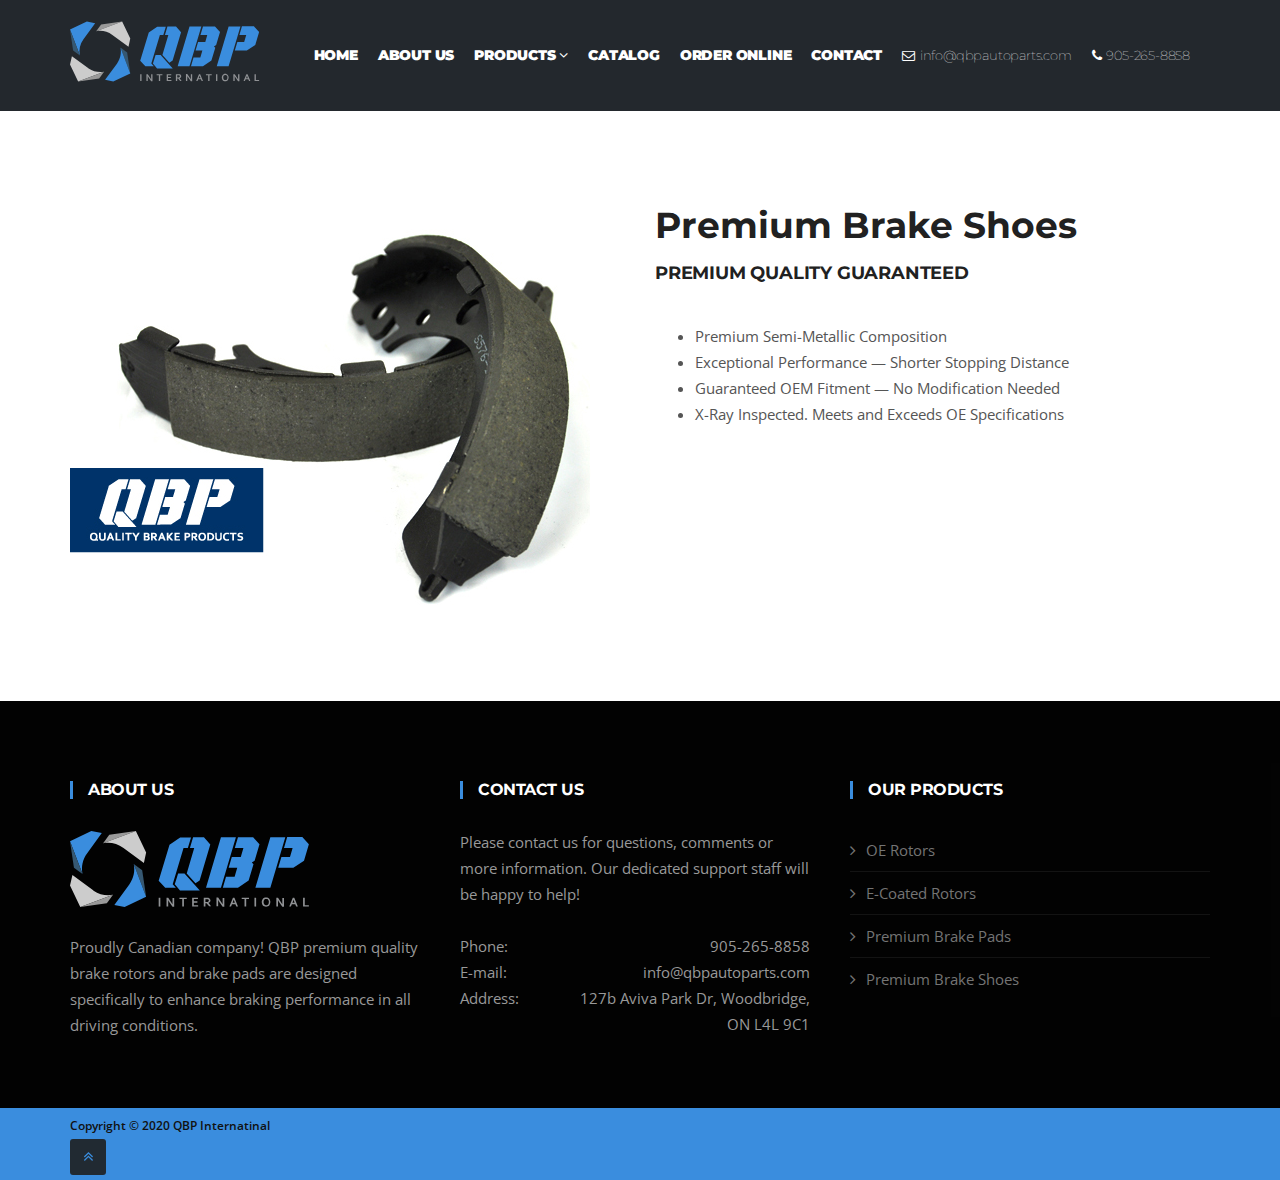
<file: qbp20/premium_brake_shoes.html>
<!DOCTYPE html>
<html lang="en">

<head>

    <!-- Basic Page Needs
	================================================== -->
    <meta charset="utf-8">
    <title>QBP International</title>

    <!-- Favicon
    ================================================== -->
    
    <link rel="apple-touch-icon" sizes="180x180" href="/images/favicon/apple-touch-icon.png">
    <link rel="icon" type="image/png" sizes="32x32" href="/images/favicon/favicon-32x32.png">
    <link rel="icon" type="image/png" sizes="16x16" href="/images/favicon/favicon-16x16.png">
    <link rel="manifest" href="/images/favicon/site.webmanifest">
    <link rel="mask-icon" href="/images/favicon/safari-pinned-tab.svg" color="#5bbad5">
    <link rel="shortcut icon" href="/images/favicon/favicon.ico">
    <meta name="msapplication-TileColor" content="#da532c">
    <meta name="msapplication-config" content="/images/favicon/browserconfig.xml">
    <meta name="theme-color" content="#ffffff">

    <!-- Mobile Specific Metas
	================================================== -->

    <meta http-equiv="X-UA-Compatible" content="IE=edge">
    <meta name="viewport" content="width=device-width, initial-scale=1.0, maximum-scale=1.0, user-scalable=0">


    <!-- CSS
	================================================== -->

    <!-- Bootstrap -->
    <link rel="stylesheet" href="css/bootstrap.min.css">
    <!-- Template styles-->
    <link rel="stylesheet" href="css/style.css">
    <!-- Responsive styles-->
    <link rel="stylesheet" href="css/responsive.css">
    <!-- FontAwesome -->
    <link rel="stylesheet" href="css/font-awesome.min.css">
    <!-- Animation -->
    <link rel="stylesheet" href="css/animate.css">
    <!-- Owl Carousel -->
    <link rel="stylesheet" href="css/owl.carousel.min.css">
    <link rel="stylesheet" href="css/owl.theme.default.min.css">
    <!-- Colorbox -->
    <link rel="stylesheet" href="css/colorbox.css">

    <!-- HTML5 shim, for IE6-8 support of HTML5 elements. All other JS at the end of file. -->
    <!--[if lt IE 9]>
      <script src="js/html5shiv.js"></script>
      <script src="js/respond.min.js"></script>
    <![endif]-->

</head>

<body>

    <div class="body-inner">

        <header id="header" class="header-one">
            <!-- Row end -->

    <nav class="site-navigation navigation navdown">
        <div class="container">
            <div class="row">

                <div class="site-nav-inner">
                    <div class="col-sm-12 ">
                        <div class="logo col-xs-6 col-sm-6 col-md-2 ">
                            <a href="index.html">
                                <img src="images/Untitled-1.svg" alt="">
                            </a>
                        </div>

                        <button type="button" class="navbar-toggle" data-toggle="collapse"
                            data-target=".navbar-collapse">
                            <span class="sr-only">Toggle navigation</span>
                            <span class="icon-bar"></span>
                            <span class="icon-bar"></span>
                            <span class="icon-bar"></span>
                        </button>

                        <div class="collapse navbar-collapse navbar-responsive-collapse">
                            <ul class="nav navbar-nav">
                                <li><a href="index.html">Home</a></li>

                                <li><a href="about.html">About us</a></li>

                                <li class="dropdown">
                                    <a href="#" class="dropdown-toggle" data-toggle="dropdown">Products <i
                                            class="fa fa-angle-down"></i></a>
                                    <ul class="dropdown-menu" role="menu">
                                        <li><a href="oe_rotors.html">OE Rotors</a></li>
                                        <li><a href="e-coated_rotors.html">E-Coated Rotors</a></li>
                                        <li><a href="premium_brake_pads.html">Premium Brake Pads</a></li>
                                        <li><a href="premium_brake_shoes.html">Premium Brake Shoes</a></li>

                                    </ul>
                                </li>

                                <li><a href="https://partcat.com/qbp" target="_blank">catalog</a></li>

                                <li><a href="http://qbplink.cappcon.com:32000/qbp01/login.html" target="_blank">order online</a></li>

                                <li><a href="contact.html">Contact</a></li>

                                <li class="phone">
                                    <a href="mailto:info@qbpautoparts.com">info@qbpautoparts.com</a>
                                </li>

                                <li class="address header-right">
                                    <a href="tel:905-265-8858">905-265-8858</a>
                                </li>


                            </ul>
                            <!--/ Nav ul end -->
                        </div>
                        <!--/ Collapse end -->

                    </div>
                    <!-- Site Navbar inner end -->

                </div>
                <!--/ Col end -->
            </div>
            <!--/ Row end -->
        </div>
        <!--/ Container end -->

    </nav>
    </header>
        <!--/ Header end -->


        <section id="main-container" class="main-container">
            <div class="container">
                <div class="row">
                    <div class="product col-xs-12 col-sm-12 col-md-6 img-fluid">
                        <img src="images/products/shoes_small.jpg" alt="">
                    </div>
                    <!-- Col end -->


                    <div class="col-md-6 product-info">
                        <h1><strong>Premium Brake Shoes</strong></h1>
                        <h4>Premium Quality Guaranteed</h4>
                        <br>
                        <ul>
                            <li>Premium Semi-Metallic Composition</li>
                            <li>Exceptional Performance — Shorter Stopping Distance</li>
                            <li>Guaranteed OEM Fitment — No Modification Needed</li>
                            <li>X-Ray Inspected. Meets and Exceeds OE Specifications</li>
                        </ul>

                    </div>
                </div>
                <!-- Content row end -->

            </div>
            <!-- Container end -->

        </section>
        <!-- Main container end -->



        <footer id="footer" class="footer bg-overlay">
            <div class="footer-main">
                <div class="container">
                    <div class="row">
                        <div class="col-md-4 col-sm-12 footer-widget footer-about">
                            <h3 class="widget-title">About Us</h3>
                            <img class="footer-logo" src="images/Untitled-1.svg" alt="" />
                            <p>Proudly Canadian company! QBP premium quality brake rotors and brake pads are designed specifically to enhance braking performance in all driving conditions.</p>
                        </div>
                        <!-- Col end -->

                        <div class="col-md-4 col-sm-12 footer-widget">
                            <h3 class="widget-title">Contact Us</h3>
                            <div class="working-hours">
                                Please contact us for questions, comments or more information. Our dedicated support staff will be happy to help!
                                <br><br> Phone: <span class="text-right"><a href="tel:905-265-8858">905-265-8858</a></span>
                                <br> E-mail: <span class="text-right"><a
                              href="mailto:info@qbpautoparts.com">info@qbpautoparts.com</a></span>
                                <br> Address: <span class="text-right">127b Aviva Park Dr, Woodbridge, <br>ON L4L 9C1</span>
                            </div>
                        </div>

                        <div class="col-md-4 col-sm-12 footer-widget">
                            <h3 class="widget-title">Our Products</h3>
                            <ul class="list-arrow">
                                <li><a href="oe_rotors.html">OE Rotors</a></li>
                                <li><a href="e-coated_rotors.html">E-Coated Rotors</a></li>
                                <li><a href="premium_brake_pads.html">Premium Brake Pads</a></li>
                                <li><a href="premium_brake_shoes.html">Premium Brake Shoes</a></li>

                            </ul>
                        </div>
                        <!-- Col end -->


                    </div>
                    <!-- Row end -->
                </div>
                <!-- Container end -->
            </div>
            <!-- Footer main end -->

            <div class="copyright">
                <div class="container">
                    <div class="row">
                        <div class="col-xs-12 col-sm-6">
                            <div class="copyright-info">
                                <span>Copyright © 2020 QBP Internatinal</span>
                            </div>
                        </div>

                    </div>
                    <!-- Row end -->

                    <div id="back-to-top" data-spy="affix" data-offset-top="10" class="back-to-top affix">
                        <button class="btn btn-primary" title="Back to Top">
                     <i class="fa fa-angle-double-up"></i>
                  </button>
                    </div>

                </div>
                <!-- Container end -->
            </div>
            <!-- Copyright end -->

        </footer>
        <!-- Footer end -->


        <!-- Javascript Files
================================================== -->

        <!-- initialize jQuery Library -->
        <script src="js/jquery.js"></script>
        <!-- Bootstrap jQuery -->
        <script src="js/bootstrap.min.js"></script>
        <!-- Owl Carousel -->
        <script src="js/owl.carousel.min.js"></script>
        <!-- Color box -->
        <script src="js/jquery.colorbox.js"></script>
        <!-- Isotope -->
        <script src="js/isotope.js"></script>
        <script src="js/ini.isotope.js"></script>


        <!-- Template custom -->
        <script src="js/custom.js"></script>

    </div>
    <!-- Body inner end -->
</body>

</html>
</file>
<file: qbp20/css/style.css>
@import url(https://fonts.googleapis.com/css?family=Montserrat:300,400,400i,500,500i,600,600i,700,700i,800|Open+Sans:400,400i,600,600i,700,700i,800);
/* Typography
================================================== */

body {
    background: #fff;
    color: #555;
}

body, p {
    font-family: 'Open Sans', sans-serif;
    text-rendering: optimizeLegibility;
    -webkit-font-smoothing: antialiased !important;
    line-height: 26px;
    font-size: 15px;
}

h1, h2, h3, h4, h5, h6 {
    color: #212121;
    font-weight: 700;
    font-family: 'Montserrat', sans-serif;
    text-rendering: optimizeLegibility;
    -webkit-font-smoothing: antialiased !important;
}

h1 {
    font-size: 36px;
    line-height: 48px;
}

h2 {
    font-size: 28px;
    line-height: 36px;
    text-transform: uppercase;
    letter-spacing: -1px;
}

h3 {
    font-size: 24px;
    margin-bottom: 20px;
    text-transform: uppercase;
    letter-spacing: -.5px;
}

h4 {
    font-size: 18px;
    line-height: 28px;
    text-transform: uppercase;
    letter-spacing: -.2px;
}

h5 {
    font-size: 14px;
    line-height: 24px;
}

.alert .icon {
    margin-right: 15px;
}

/* Global styles
================================================== */

html {
    overflow-x: hidden !important;
    width: 100%;
    height: 100%;
    position: relative;
    -webkit-font-smoothing: antialiased;
    text-rendering: optimizeLegibility;
}

body {
    border: 0;
    margin: 0;
    padding: 0;
}

.body-inner {
    position: relative;
    overflow: hidden;
}

.preload {
    position: fixed;
    background: #fff url(../images/favicon-pattern162x162.gif) center center no-repeat;
    left: 0px;
    top: 0px;
    width: 100%;
    height: 100%;
    z-index: 99999;
}

a:link, a:visited {
    text-decoration: none;
}

a {
    color: inherit;
    transition: .2s ease;
}

a:hover {
    text-decoration: none;
    color: #3a8dde;
}

a.read-more {
    color: #3a8dde;
    font-weight: 700;
    text-transform: uppercase;
}

a.read-more:hover {
    color: #222;
}

section, .section-padding {
    padding: 70px 0;
    position: relative;
}

.no-padding {
    padding: 0;
}

.media>.pull-left {
    margin-right: 20px;
}

.gap-60 {
    clear: both;
    height: 60px;
}

.gap-40 {
    clear: both;
    height: 40px;
}

.gap-30 {
    clear: both;
    height: 30px;
}

.gap-20 {
    clear: both;
    height: 20px;
}

.mrb-30 {
    margin-bottom: 30px;
}

.mrb-80 {
    margin-bottom: -80px;
}

.mrt-0 {
    margin-top: 0 !important;
    margin-bottom: 20px !important;
}

.pab {
    padding-bottom: 0;
}

a:focus {
    outline: 0;
}

img.pull-left {
    margin-right: 20px;
    margin-bottom: 20px;
}

img.pull-right {
    margin-left: 20px;
    margin-bottom: 20px;
}

.unstyled {
    list-style: none;
    margin: 0;
    padding: 0;
}

.ts-padding {
    padding: 60px;
}

.solid-bg {
    background: #f9f9f9;
}

.dark-bg {
    background: #252525;
    color: #fff;
}

.dark-bg h2, .dark-bg h3 {
    color: #fff;
}

.solid-row {
    background: #f0f0f0;
}

.bg-overlay {
    position: relative;
}

.bg-overlay .container {
    position: relative;
    z-index: 1;
}

.bg-overlay:after {
    background-color: rgba(0, 46, 91, 0.8);
    z-index: 0;
    position: absolute;
    content: '';
    width: 100%;
    height: 100%;
    top: 0;
    left: 0;
}

.bg-overlay:after {
    position: relative;
}

.bg-overlay:after {
    background-color: rgba(0, 0, 0, 0.8);
    z-index: 0;
    position: absolute;
    content: '';
    width: 100%;
    height: 100%;
    top: 0;
    left: 0;
}

/* Title */

.title {
    font-size: 32px;
    line-height: 36px;
    margin-bottom: 20px;
}


/* Section title */

.section-title {
    font-size: 18px;
    line-height: 28px;
    margin: 0;
    text-transform: uppercase;
    font-weight: 300;
}

.section-sub-title {
    font-weight: 900;
    font-size: 36px;
    line-height: 46px;
    margin: 0 0 60px;
    color: #212121;
}

/* Column title */

.column-title {
    margin: 0 0 40px;
}

.column-title-small {
    font-size: 20px;
    margin: 0 0 25px;
}

.column-title-xsmall {
    font-size: 20px;
}

/* Page content title */

.page-content-title.first {
    margin-top: 0;
}

/* Input form */

.form-control {
    box-shadow: none;
    border: 1px solid #dadada;
    padding: 5px 20px;
    height: 44px;
    background: none;
    color: #959595;
    font-size: 14px;
    border-radius: 0;
}

.form-control:focus {
    box-shadow: none;
    border: 1px solid #3a8dde;
}

hr {
    background-color: #e7e7e7;
    border: 0;
    height: 1px;
    margin: 40px 0;
}

blockquote {
    padding: 20px;
    padding-left: 30px;
    border-left: 3px solid #3a8dde;
    margin: 20px 0;
    background: #f9f9f9;
    position: relative;
}

blockquote:before {
    content: "\f10d";
    font-family: FontAwesome;
    position: absolute;
    font-size: 28px;
    color: #E5E5E5;
    top: 0;
    left: 0;
    z-index: 0;
}

blockquote p {
    font-size: 14px;
    line-height: 22px;
    position: relative;
    z-index: 1;
    font-style: italic;
}

cite {
    display: block;
    font-size: 14px;
    margin-top: 10px;
}

/* Button */

.btn-primary, .btn-dark {
    border: 0;
    border-radius: 3px;
    padding: 12px 20px 10px;
    font-weight: 700;
    text-transform: uppercase;
    color: #fff;
    font-family: 'Montserrat', sans-serif;
    -webkit-transition: 350ms;
    -moz-transition: 350ms;
    -o-transition: 350ms;
    transition: 350ms;
}

.btn-white.btn-primary {
    background: #fff;
    color: #3a8dde;
}

.btn-primary {
    background: #3a8dde;
}

.btn-dark {
    background: #23282d;
}

.btn-primary:hover, .btn-dark:hover, .btn-white.btn-primary:hover {
    background: #1752a0;
    color: #fff;
}

.general-btn {
    clear: both;
    margin-top: 50px;
}

/* Ul, Ol */

.list-round, .list-arrow, .list-check {
    list-style: none;
    margin: 0;
    padding: 0 0 0 15px;
}

.list-round li {
    line-height: 28px;
}

.list-round li:before {
    font-family: FontAwesome;
    content: "\f138";
    margin-right: 10px;
    color: #3a8dde;
    font-size: 12px;
}

.list-arrow {
    padding: 0;
}

ul.list-arrow li:before {
    font-family: FontAwesome;
    content: "\f105";
    margin-right: 10px;
    color: #3a8dde;
    font-size: 16px;
}

ul.list-check li:before {
    font-family: FontAwesome;
    content: "\f00c";
    margin-right: 10px;
    color: #3a8dde;
    font-size: 14px;
}

/* Bootstrap */

.nav-tabs>li.active>a, .nav-tabs>li.active>a:focus, .nav-tabs>li.active>a:hover, .nav-tabs>li>a:hover, .nav-tabs>li>a {
    border: 0;
}

.nav>li>a:focus, .nav>li>a:hover {
    background: none;
}

.pattern-bg {
    background: #f5f5f5 url(../images/crossword.png);
}

a[href^=tel] {
    color: inherit;
    text-decoration: none;
}

/* Top Bar
================================================== */

.top-bar {
    padding: 8px 20px 8px;
    background: #ebebeb;
    position: relative;
}

/* Top info */

ul.top-info {
    list-style: none;
    margin: 0;
    padding: 0;
}

ul.top-info li {
    position: relative;
    line-height: 10px;
    display: inline-block;
    margin-left: 0;
    padding-right: 15px;
}

ul.top-info li i {
    font-size: 18px;
    position: relative;
    top: 2px;
    margin-right: 5px;
}

ul.top-info li p.info-text {
    margin: 0;
    line-height: normal;
    display: inline-block;
    -webkit-flex-direction: column;
    -ms-flex-direction: column;
    flex-direction: column;
}

/* Top social */

.top-social ul {
    list-style: none;
    padding: 0;
    margin: 0;
}

.top-social li {
    display: inline-block;
    padding: 0;
}

.top-social li a {
    color: #2c2c2c;
    margin-right: 15px;
    font-size: 14px;
    -webkit-transition: 400ms;
    -moz-transition: 400ms;
    -o-transition: 400ms;
    transition: 400ms;
}

.top-social li a:hover {
    color: #333;
}

/* Top bar border */

.top-bar-border {
    padding: 8px 20px 8px;
    border-bottom: 1px solid #ddd;
}

.top-bar-border ul.top-info {
    color: #707070;
    font-weight: 400;
}

.top-bar-border .top-social li a {
    color: #7c7c7c;
}

.top-bar-border ul.top-info li i {
    color: #3a8dde;
}

/* Header area
================================================== */

.header {
    background: #fff;
    position: relative;
    box-shadow: 0px 3px 3px rgba(0, 0, 0, 0.1);
}

.navbar-fixed {
    z-index: 99999;
    position: fixed !important;
    opacity: .98;
    width: 100%;
    top: 0;
    -webkit-animation: fadeInDown 800ms;
    -moz-animation: fadeInDown 800ms;
    -ms-animation: fadeInDown 800ms;
    -o-animation: fadeInDown 800ms;
    animation: fadeInDown 800ms;
    -webkit-backface-visibility: hidden;
}

/*-- Logo --*/

.logo {
    padding: 20px 0;
    float: left;
}

.logo img {
    margin: auto;
}

.logo2 {
    padding: 10px 0;
}

.logo2 img {
    margin: auto;
}

/* header right */

.header-right {
    float: right;
}

ul.top-info-box {
    list-style: none;
    margin: auto 0px 5px;
    padding: 0;
    float: right;
}

ul.top-info2-box {
    list-style: none;
    margin: 25px 5px 0px 5px;
    padding: 0;
    float: right;
}

ul.top-info-box li {
    position: relative;
    float: left;
    margin-left: 0;
    border-right: 1px solid #dedede;
    border-right: 1px solid rgba(0, 0, 0, 0.1);
    padding-right: 25px;
    margin-right: 25px;
}

ul.top-info2-box li {
    position: relative;
    float: left;
    margin-left: 0;
    border-right: 1px solid #dedede;
    border-right: 1px solid rgba(0, 0, 0, 0.1);
    padding-right: 25px;
    margin-right: 25px;
}

ul.top-info-box li:last-child {
    margin-right: 0;
    padding-right: 0;
    border-right: 0;
}

ul.top-info2-box li:last-child {
    margin-right: 0;
    padding-right: 0;
    border-right: 0;
}

ul.top-info-box li.last {
    border-right: 0;
}

ul.top-info2-box li.last {
    border-right: 0;
}

ul.top-info-box li .info-box span.info-icon {
    font-size: 20px;
    display: inline-block;
    text-align: center;
    float: left;
    margin: 2px 5px 0 0;
    position: relative;
}

ul.top-info2-box li .info-box span.info-icon {
    font-size: 20px;
    display: inline-block;
    text-align: center;
    float: left;
    margin: 2px 5px 0 0;
    position: relative;
}

ul.top-info-box li .info-box .info-box-content {
    display: inline-block;
    font-family: Montserrat;
    -webkit-flex-direction: column;
    -ms-flex-direction: column;
    flex-direction: column;
}

ul.top-info2-box li .info-box .info-box-content {
    display: inline-block;
    font-family: Montserrat;
    -webkit-flex-direction: column;
    -ms-flex-direction: column;
    flex-direction: column;
}

ul.top-info-box li .info-box .info-box-title {
    font-size: 12px;
    margin-bottom: 8px;
    line-height: normal;
}

ul.top-info2-box li .info-box .info-box-title {
    font-size: 12px;
    margin-bottom: 8px;
    line-height: normal;
}

ul.top-info-box li .info-box .info-box-subtitle {
    margin: 0;
    line-height: normal;
    font-size: 13px;
    font-weight: 700;
    color: #111;
}

ul.top-info2-box li .info-box .info-box-subtitle {
    margin: 0;
    line-height: normal;
    font-size: 13px;
    font-weight: 700;
    color: #111;
}

.info-box-subtitle a:hover {
    color: #3a8dde;
}

/*-- Search start --*/

ul.top-info-box>li.nav-search {
    cursor: pointer;
    padding-left: 30px;
    margin-left: 30px;
}

ul.top-info-box>li.nav-search:before {
    position: absolute;
    content: '';
    background: #ddd;
    left: 0;
    width: 1px;
    height: 40px;
    top: 50%;
    margin-top: -10px;
}

ul.top-info-box>li.nav-search i {
    font-size: 20px;
    top: 10px;
    position: relative;
    cursor: pointer;
    color: #999;
}

/* Main navigation */

.site-nav-inner .navbar-collapse {
    margin: 5px 0;
}

/* 
.navbar-toggle {
    float: right;
    margin-top: 10px;
    padding: 12px;
}
*/

.navbar {
    border-radius: 0;
    border: 0;
    margin-bottom: 0;
}

.navbar-toggle {
    float: right;
    align-items: center;
    padding: 8px;
    border-radius: 0;
    background: #3a8dde;
}

.navbar-toggle .icon-bar {
    background: #fff;
}

.navbar-toggle .i-bar {
    background: #fff;
}

ul.navbar-nav {
    float: right;
    display: inline-block;
    vertical-align: middle;
}

ul.navbar-nav>li {
    float: left;
    display: inline-block;
}

ul.navbar-nav>li:hover>a, ul.navbar-nav>li.active>a {
    color: #3a8dde;
    position: relative;
}

ul.navbar-nav>li:hover>a:after, ul.navbar-nav>li.active>a:after {
    content: '';
    position: absolute;
    border-bottom: 2px solid #3a8dde;
}

ul.navbar-nav>li {
    padding: 0 13px;
    position: relative;
}

ul.navbar-nav>li:last-child {
    padding-right: 0;
}

ul.navbar-nav>li:last-child:after {
    background: none;
}

ul.navbar-nav>li>a {
    font-family: 'Montserrat', sans-serif;
    color: #eaeaea;
    text-rendering: optimizeLegibility;
    font-weight: 900;
    text-transform: uppercase;
    letter-spacing: -.2px;
    font-size: 14px;
    margin: 0;
    line-height: 40px;
    padding: 20px 0 0 0;
    -webkit-transition: 350ms;
    -moz-transition: 350ms;
    -o-transition: 350ms;
    transition: 350ms;
}

ul.navbar-nav>li>a :last-child {
    font-weight: 100;
}

ul.navbar-nav>li>a:hover, ul.navbar-nav>li>a:focus {
    background: none;
}

.nav .open>a, .nav .open>a:hover, .nav .open>a:focus {
    background: transparent;
    border: 0;
}

/* Dropdown */

.dropdown-submenu {
    position: relative;
}

.dropdown-submenu>.dropdown-menu {
    top: 0;
    left: 100%;
    margin-top: -2px;
    border-radius: 0;
}

.dropdown-submenu:hover>a:after {
    border-left-color: #fff;
}

.dropdown-submenu.pull-left {
    float: none;
}

.dropdown-submenu.pull-left>.dropdown-menu {
    left: -100%;
    margin-left: 10px;
    -webkit-border-radius: 6px 0 6px 6px;
    -moz-border-radius: 6px 0 6px 6px;
    border-radius: 6px 0 6px 6px;
}

.dropdown-menu {
    text-align: left;
    background: #fff;
    z-index: 100;
    min-width: 200px;
    border-radius: 0;
    border: 0;
    border-top: 2px solid #3a8dde;
    padding: 0 20px;
}

.dropdown-menu-large {
    min-width: 400px;
}

.dropdown-menu-large>li>ul {
    padding: 0;
    margin: 0;
    list-style: none;
}

.dropdown-menu-large>li>ul>li>a {
    padding-left: 0;
}

.dropdown-menu-large>li>ul>li.active>a {
    color: #3a8dde;
}

.navbar-nav>li>.dropdown-menu a {
    background: none;
}

.dropdown-menu li a {
    font-family: 'Montserrat', sans-serif;
    display: block;
    font-size: 12px;
    text-transform: uppercase;
    font-weight: 700;
    line-height: normal;
    text-decoration: none;
    padding: 15px 0;
    letter-spacing: .3px;
    border-bottom: 1px solid #e5e5e5;
    color: #333333;
}

.dropdown-menu li:last-child>a {
    border-bottom: 0;
}

.dropdown-menu li a:hover, .dropdown-menu li a:focus {
    color: #3a8dde;
}

@media (min-width: 768px) {
    ul.nav li.dropdown:hover ul.dropdown-menu {
        display: block;
    }
}

@media (min-width: 767px) {
    ul.nav li.dropdown ul.dropdown-menu li.dropdown-submenu .dropdown-menu {
        left: 100%;
        top: 0;
        display: none;
    }
    ul.nav li.dropdown ul.dropdown-menu li.dropdown-submenu:hover .dropdown-menu {
        display: block;
    }
}

.dropdown-menu>.active>a, .dropdown-menu>.active>a:hover, .dropdown-menu>.active>a:focus, .dropdown-menu>.active>.dropdown-menu>.active>a {
    background: none;
    color: #3a8dde;
}

/* Slider
================================================== */

/*-- Main slide --*/

#main-slide .item {
    min-height: 850px;
    color: #fff;
    background-position: 50% 35%;
    -webkit-background-size: cover;
    background-size: cover;
    -webkit-backface-visibility: hidden;
}

#main-slide .item img {
    width: 100%;
    height: auto;
    -webkit-backface-visibility: hidden;
}

#main-slide .item .slider-content {
    z-index: 1;
    opacity: 0;
    -webkit-transition: opacity 500ms;
    -moz-transition: opacity 500ms;
    -o-transition: opacity 500ms;
    transition: opacity 500ms;
}

#main-slide .item.active .slider-content {
    opacity: 1;
    -webkit-transition: opacity 100ms;
    -moz-transition: opacity 100ms;
    -o-transition: opacity 100ms;
    transition: opacity 100ms;
}

#main-slide .slider-content {
    top: 50%;
    padding: 0;
    position: absolute;
    width: 100%;
    color: #fff;
    -webkit-transform: translateY(-50%);
    transform: translateY(-50%);
}

#main-slide .slider-content.text-left {
    left: 10%;
}

#main-slide .slider-content.text-right {
    right: 10%;
}

.slider-content {
    position: relative;
    display: table;
    height: 100%;
    width: 100%;
}

.slide-title-box {
    font-size: 16px;
    line-height: 39px;
    background: #3a8dde;
    color: #fff;
    display: inline-block;
    padding: 0 15px;
    margin: 0 0 10px;
}

.slide-title {
    font-size: 30px;
    line-height: 36px;
    font-weight: 300;
    color: #fff;
    margin: 200px 0 10px;
}

/*改了margin*/

.slide-sub-title {
    font-style: normal;
    font-size: 60px;
    line-height: 58px;
    margin: 20px 0;
    color: #fff;
    font-weight: 900;
    text-transform: uppercase;
    letter-spacing: -1px;
}

.slider-text {
    display: table;
    vertical-align: bottom;
    color: #fff;
    padding-left: 40%;
    width: 100%;
    padding-bottom: 0;
    padding-top: 20px;
}

.slider-text .slide-head {
    font-size: 36px;
    color: #0052a5;
    position: relative;
}

.slider-img {
    display: block;
    position: absolute;
    top: -80px;
    left: 20%;
    width: 314px;
    max-height: 100%;
}

.slider-img img {
    display: block;
    position: relative;
    max-height: 100%;
    width: auto;
}

.slider.btn {
    margin: 15px 5px 0;
    border: 2px solid transparent;
}

.slider.border {
    background: none;
    border: 2px solid #3a8dde;
}

.slider.border:hover {
    background: #3a8dde;
    border: 2px solid transparent;
}

/* Carousel control */

.carousel-indicators li {
    width: 10px !important;
    height: 10px !important;
    margin: 1px !important;
    border-radius: 100% !important;
    border: 0 !important;
    background: rgba(255, 255, 255, .5);
}

#main-slide .carousel-indicators li.active, #main-slide .carousel-indicators li:hover {
    background: #3a8dde;
    -moz-transition: all 300ms ease;
    -webkit-transition: all 300ms ease;
    -ms-transition: all 300ms ease;
    -o-transition: all 300ms ease;
    transition: all 300ms ease;
}

#main-slide .carousel-control.left, #main-slide .carousel-control.right, #main-slide .carousel-indicators {
    opacity: 0;
    filter: alpha(opacity=0);
    background-image: none;
    background-repeat: no-repeat;
    text-shadow: none;
    -webkit-transition: all .25s ease;
    -moz-transition: all .25s ease;
    -ms-transition: all .25s ease;
    -o-transition: all .25s ease;
    transition: all .25s ease;
}

#main-slide:hover .carousel-control.left, #main-slide:hover .carousel-control.right, #main-slide:hover .carousel-indicators {
    opacity: 1;
    filter: alpha(opacity=100);
}

#main-slide .carousel-control .fa-angle-left, #main-slide .carousel-control .fa-angle-right {
    position: absolute;
    top: 50%;
    z-index: 5;
    display: inline-block;
    -webkit-transform: translateY(-50%);
    transform: translateY(-50%);
}

#main-slide .carousel-control .fa-angle-left {
    left: 20px;
}

#main-slide .carousel-control .fa-angle-right {
    right: 20px;
}

#main-slide .carousel-control i {
    background: rgba(0, 0, 0, .3);
    color: #fff;
    line-height: 58px;
    width: 60px;
    height: 60px;
    font-size: 36px;
    border-radius: 0;
    -moz-transition: all 500ms ease;
    -webkit-transition: all 500ms ease;
    -ms-transition: all 500ms ease;
    -o-transition: all 500ms ease;
    transition: all 500ms ease;
}

#main-slide .carousel-control i:hover {
    background: #3a8dde;
    color: #fff;
}

/*-- Animation */

.carousel .item.active .animated1 {}

.carousel .item.active .animated2 {
    -webkit-animation: slideInLeft .5s ease-in 300ms both;
    animation: slideInLeft .5s ease-in 300ms both;
}

.carousel .item.active .animated3 {
    -webkit-animation: fadeInLeft 1.5s ease-in-out 300ms both;
    animation: fadeInLeft 1.5s ease-in-out 300ms both;
}

.carousel .item.active .animated4 {
    -webkit-animation: lightSpeedIn 1.5s ease-in 300ms both;
    animation: lightSpeedIn 1.5s ease-in 300ms both;
}

.carousel .item.active .animated5 {
    -webkit-animation: bounceInLeft 1s ease-in-out 100ms both;
    animation: bounceInLeft 1s ease-in-out 100ms both;
}

.carousel .item.active .animated6 {
    -webkit-animation: fadeInRight 1s ease-in 200ms both;
    animation: fadeInRight 1s ease-in 200ms both;
}

.carousel .item.active .animated7 {
    -webkit-animation: fadeInRight 1.5s ease-in 300ms both;
    animation: fadeInRight 1.5s ease-in 300ms both;
}

.carousel .item.active .animated8 {
    -webkit-animation: bounceInDown 1s ease-in 800ms both;
    animation: bounceInDown 1s ease-in 800ms both;
}

/*-- Owl slide common --*/

.owl-carousel.page-slider .owl-nav {
    margin: 0;
}

.owl-carousel .owl-nav {
    text-align: center;
    margin-top: 50px;
}

.owl-carousel .owl-nav>div {
    margin: 0 5px;
    background-color: #3a8dde;
    color: #fff;
    width: 32px;
    height: 32px;
    line-height: 24px;
    display: inline-block;
    text-align: center;
    font-size: 20px;
    border-radius: 4px;
    -webkit-transition: 400ms;
    -moz-transition: 400ms;
    -o-transition: 400ms;
    transition: 400ms;
}

.owl-carousel .owl-nav>div:hover {
    background: #272d33;
}

.owl-theme .owl-dots {
    text-align: center;
    margin-top: 40px;
    position: relative;
    z-index: 1;
}

.owl-theme .owl-dots .owl-dot {
    display: inline-block;
}

.owl-theme .owl-dots .owl-dot span {
    width: 30px;
    height: 4px;
    margin: 5px 4px;
    background: #000;
    opacity: .2;
    display: inline-block;
}

.owl-theme .owl-dots .owl-dot.active span {
    background: #3a8dde;
    opacity: 1;
}

/* Owl Page slider */

.page-slider.owl-theme .owl-nav>div {
    background: rgba(0, 0, 0, 0.5);
    position: absolute;
    top: 50%;
    width: 36px;
    height: 72px;
    line-height: 60px;
    font-size: 26px;
    text-align: center;
    margin: 0;
    border-radius: 0;
    -webkit-transition: 400ms;
    -moz-transition: 400ms;
    -o-transition: 400ms;
    transition: 400ms;
    -webkit-transform: translateY(-50%);
    transform: translateY(-50%);
}

.page-slider.owl-theme .owl-nav>.owl-prev {
    left: 0;
}

.page-slider.owl-theme .owl-nav>.owl-next {
    right: 0;
}

.page-slider.owl-theme .owl-nav>div:hover {
    background: #3a8dde;
    color: #fff;
}

.page-slider .item {
    min-height: 700px;
    background-position: 50% 50%;
    -webkit-background-size: cover;
    background-size: cover;
    -webkit-backface-visibility: hidden;
}

.page-slider.page-slider-small .item {
    max-height: 500px;
    min-height: auto;
}

.page-slider-caption {
    position: absolute;
    bottom: 0;
    width: 100%;
    padding: 5px 20px;
    background: rgba(255, 255, 255, .9);
}

.page-slider-caption h3 {
    font-size: 20px;
}

.page-slider-caption span {
    font-weight: 400;
}

/* Owl Box slider */

.box-slider-content {
    top: 50%;
    padding: 0;
    position: absolute;
    width: 100%;
    -webkit-transform: translateY(-50%);
    transform: translateY(-50%);
}

.box-slider-text {
    background: #111;
    background: rgba(0, 0, 0, 0.65);
    display: inline-block;
    padding: 20px 30px;
    max-width: 650px;
}

.box-slide-title {
    font-size: 18px;
    font-weight: 300;
    margin: 0;
    color: #fff;
}

.box-slide-sub-title {
    font-size: 36px;
    margin: 8px 0 10px;
    color: #fff;
}

.box-slide-description {
    color: #fff;
}

.box-slider-text .btn {
    padding: 10px 20px;
}

.box-slide.owl-theme .owl-controls {
    margin: -20px;
}

/*-- Slider pages --*/

#main-slide.slider-pages .item {
    min-height: 340px;
    color: #fff;
    background-position: 50% 50%;
    -webkit-background-size: cover;
    background-size: cover;
    -webkit-backface-visibility: hidden;
}

/* Call to action
================================================== */

.call-to-action {
    background-color: #272d33;
    padding: 30px;
}

.call-to-action-title {
    color: #fff;
    margin: 0;
    padding: 25px 0;
    line-height: normal;
    font-size: 22px;
    text-transform: capitalize;
}

/* Action style box */

.call-to-action-box {
    margin-top: -50px;
}

.call-to-action-box .action-style-box {
    background: #3a8dde;
    padding: 30px;
}

.action-title {
    color: #fff;
    margin: 0;
    line-height: 36px;
    font-size: 18px;
    text-transform: uppercase;
}

/* Intro
================================================== */

/* Intro */

.ts-intro {
    padding-right: 20px;
}

.into-title {
    font-weight: 300;
    text-transform: uppercase;
    font-size: 18px;
    line-height: normal;
    margin: 0;
}

.into-sub-title {
    font-weight: 900;
    text-transform: uppercase;
    font-size: 32px;
    line-height: normal;
    margin: 10px 0;
}

/*-- Featured Tab --*/

.featured-tab {
    padding-left: 15px;
}

.featured-tab .nav-tabs {
    border: 0;
}

.featured-tab .nav-tabs>li>a {
    font-family: 'Roboto Slab', serif;
    background: #272d33;
    color: #fff;
    text-shadow: none;
    font-weight: 700;
    border-radius: 0;
    text-transform: uppercase;
    line-height: 50px;
    margin: 0 1px 20px;
    padding: 0 20px;
    border: 0 !important;
    -moz-transition: all 300ms ease;
    -webkit-transition: all 300ms ease;
    -ms-transition: all 300ms ease;
    -o-transition: all 300ms ease;
    transition: all 300ms ease;
}

.featured-tab .tab-content {
    border-top: 0;
    padding: 0;
    overflow: hidden;
}

.featured-tab .nav.nav-tabs {
    margin-bottom: 10px;
}

.featured-tab .nav-tabs>li.active>a {
    color: #fff;
    background: #3a8dde;
    position: relative;
}

.featured-tab .nav-tabs>li.active>a:after {
    position: absolute;
    content: " ";
    width: auto;
    height: auto;
    bottom: -20px;
    left: 50%;
    border-width: 10px;
    border-style: solid;
    border-color: #3a8dde rgba(0, 0, 0, 0) rgba(0, 0, 0, 0) rgba(0, 0, 0, 0);
    -webkit-transform: translateX(-50%);
    transform: translateX(-50%);
}

.featured-tab .lead {
    font-size: 18px;
    line-height: 28px;
    color: #cdcdcd;
    font-weight: 400;
}

.featured-tab .tab-pane img.pull-left {
    margin: 0 30px 10px 0;
}

.featured-tab .tab-pane img.pull-right {
    margin: 0 0 0 30px;
}

.featured-tab .tab-icon i {
    font-size: 230px;
}

.tab-image-content {
    padding-left: 0;
}

.featured-tab .border-title.border-left {
    display: inline-block;
    margin-bottom: 25px;
    font-size: 20px;
}

/* Tab services */

.featured-tab.tab-services .nav-tabs>li>a {
    font-size: 14px;
    padding: 0 21px;
    text-transform: capitalize;
}

.featured-tab.tab-services .nav.nav-tabs {
    margin-bottom: 20px;
}



/* Services
================================================== */

/* Service box */

.ts-service-box .ts-service-icon i {
    font-size: 36px;
    float: left;
    color: #3a8dde;
}

.ts-service-box .ts-service-box-content {
    margin-left: 62px;
    margin-bottom: 30px;
}

.tab-content .ts-service-box .ts-service-box-content {
    margin-left: 90px;
}

.ts-service-box .ts-service-box-content h3 {
    font-size: 16px;
    margin-bottom: 10px;
    line-height: 28px;
}

.ts-service-box .ts-service-box-info {
    margin-left: 90px;
    margin-bottom: 40px;
}

.service-box-title {
    font-size: 16px;
    margin: 0 0 10px;
}

.service-box-title a {
    color: #333;
}

.service-box-title a:hover {
    color: #3a8dde;
}

.service-center-img {
    padding: 0;
    margin-bottom: -120px;
}

/* Service box bg */

.ts-service-box-bg-1, .ts-service-box-bg-2, .ts-service-box-bg-3 {
    position: relative;
    background-position: 50% 50%;
    -webkit-background-size: cover;
    background-size: cover;
    -webkit-backface-visibility: hidden;
    color: #fff;
    padding: 30px;
}

.ts-service-box-content h4 {
    color: #fff;
}

.ts-service-box-bg-1 {
    background-image: -webkit-linear-gradient(rgba(0, 0, 0, 0.7), rgba(0, 0, 0, 0.7)), url(/images/slider-pages/address.jpg);
}

.ts-service-box-bg-2 {
    background-image: -webkit-linear-gradient(rgba(0, 0, 0, 0.7), rgba(0, 0, 0, 0.7)), url(/images/slider-pages/email.jpg);
}

.ts-service-box-bg-3 {
    background-image: -webkit-linear-gradient(rgba(0, 0, 0, 0.7), rgba(0, 0, 0, 0.7)), url(/images/slider-pages/phone.jpg);
}

.ts-service-box-content a:hover {
    color: #3a8dde;
}

.ts-service-box-bg h4, .ts-service-box-bg h3 {
    color: #fff;
}



/* Icon squre */

.ts-service-icon.icon-round i {
    font-size: 24px;
    color: #fff;
    background: #3a8dde;
    text-align: center;
    border-radius: 100%;
    width: 60px;
    height: 60px;
    line-height: 60px;
    margin-bottom: 20px;
    position: relative;
    float: none;
}

/* Icon left */

.ts-service-box.icon-left .ts-service-box-icon {
    float: left;
}

.ts-service-box.icon-left .ts-service-box-icon i {
    background: #3a8dde;
    color: #fff;
}

.ts-service-box.icon-left .ts-service-box-info {
    margin-left: 90px;
}

.ts-service-box.icon-left .ts-service-box-info h3 {
    margin-top: 0;
    margin-bottom: 5px;
}

/* Service no box */

.service-no {
    font-size: 48px;
    color: #dbdbdb;
    float: left;
    margin-top: 10px;
}

.ts-service-box-content .ts-service-box-info {
    margin-left: 90px;
}

/* Service Image */

.ts-service-image-wrapper {
    margin-bottom: 30px;
}

.ts-service-icon i {
    float: left;
    font-size: 28px;
    margin-right: 15px;
    margin-top: 2px;
}

.ts-service-info {
    margin-left: 85px;
}

.ts-service-info h3 {
    font-size: 16px;
}

/* Service Classic */

.ts-service-classic .ts-service-icon i {
    font-size: 24px;
    float: left;
    color: #fff;
    background: #3a8dde;
    border-radius: 100%;
    width: 60px;
    height: 60px;
    line-height: 60px;
    text-align: center;
    -webkit-transition: all 0.3s;
    -moz-transition: all 0.3s;
    -o-transition: all 0.3s;
    transition: all 0.3s;
}

.ts-service-classic .ts-service-box-info {
    margin-left: 80px;
}

.ts-service-classic:hover .ts-service-icon i {
    background: #3a8dde;
}

/* Projects area
================================================== */

/* Project Isotope filter */

.isotope-nav {
    display: inline-block;
    margin: 20px 0 50px;
    width: 100%;
}

.isotope-nav ul {
    list-style: none;
    margin: 0;
    padding: 0;
    border-bottom: 3px solid #3a8dde;
}

.isotope-nav ul li {
    display: inline-block;
    line-height: 40px;
}

.isotope-nav ul li a {
    color: #212121;
    font-size: 14px;
    padding: 12px 25px;
    font-weight: 700;
    text-transform: uppercase;
    -webkit-transition: all 0.3s;
    -moz-transition: all 0.3s;
    -o-transition: all 0.3s;
    transition: all 0.3s;
}

.isotope-nav ul a.active {
    color: #212121;
    background: #3a8dde;
}

/* Project Isotope Item */

.isotope-item {
    padding: 0;
}

.isotope-img-container {
    position: relative;
    overflow: hidden;
}

.isotope-img-container img {
    -webkit-transform: perspective(1px) scale3d(1.1, 1.1, 1);
    transform: perspective(1px) scale3d(1.1, 1.1, 1);
    -webkit-transition: all 400ms;
    transition: all 400ms;
}

.isotope-img-container:hover img {
    -webkit-transform: perspective(1px) scale3d(1.15, 1.15, 1);
    transform: perspective(1px) scale3d(1.15, 1.15, 1);
}

.isotope-img-container:after {
    opacity: 0;
    position: absolute;
    content: '';
    top: 0;
    right: auto;
    left: 0;
    width: 100%;
    height: 100%;
    background-color: rgba(0, 0, 0, 0.7);
    -webkit-transition: all 400ms;
    transition: all 400ms;
}

.isotope-img-container:hover:after {
    opacity: 1;
}

.gallery-popup .gallery-icon {
    position: absolute;
    top: 0;
    right: 0;
    z-index: 1;
    padding: 5px 12px;
    background: #3a8dde;
    color: #fff;
    opacity: 0;
    -webkit-transform: perspective(1px) scale3d(0, 0, 0);
    transform: perspective(1px) scale3d(0, 0, 0);
    -webkit-transition: all 400ms;
    transition: all 400ms;
}

.isotope-img-container:hover .gallery-popup .gallery-icon {
    opacity: 1;
    -webkit-transform: perspective(1px) scale3d(1, 1, 1);
    transform: perspective(1px) scale3d(1, 1, 1);
}

.project-item-info {
    position: absolute;
    top: 50%;
    margin-top: -15%;
    bottom: 0;
    left: 0;
    right: 0;
    padding: 0 30px;
    z-index: 1;
}

.project-item-info-content {
    opacity: 0;
    -webkit-transform: perspective(1px) translate3d(0, 15px, 0);
    transform: perspective(1px) translate3d(0, 15px, 0);
    -webkit-transition: all 400ms;
    transition: all 400ms;
}

.isotope-img-container:hover .project-item-info-content {
    opacity: 1;
    -webkit-transform: perspective(1px) translate3d(0, 0, 0);
    transform: perspective(1px) translate3d(0, 0, 0);
}

.project-item-title {
    font-size: 20px;
}

.project-item-title a {
    color: #fff;
}

.project-item-title a:hover {
    color: #3a8dde;
}

.project-cat {
    background: #3a8dde;
    display: inline-block;
    padding: 2px 8px;
    font-weight: 700;
    color: #000;
    font-size: 10px;
    text-transform: uppercase;
}

.general-btn .btn-primary:hover {
    background: #000;
}

/* Project owl */

.owl-theme.project-slide {
    margin-top: 60px;
}

.project-slide .item {
    position: relative;
    overflow: hidden;
    width: 100%;
}

.project-item img {
    width: 100%;
    max-width: auto;
    -webkit-transition: all 0.6s ease 0s;
    transition: all 0.6s ease 0s;
}

.project-item:hover img {
    -webkit-transform: scale(1.1, 1.1);
    -ms-transform: scale(1.1, 1.1);
    transform: scale(1.1, 1.1);
}

.project-item-content {
    position: absolute;
    bottom: -1px;
    padding: 15px 20px;
    width: 100%;
    background: #3a8dde;
}

.owl-theme.project-slide .owl-nav>div {
    position: absolute;
    top: -70px;
    right: 0;
    transform: translateY(-50%);
    -webkit-transform: translateY(-50%);
}

.project-slide .owl-nav>div {
    display: inline-block;
    margin: 0 2px;
    font-size: 20px;
    background: #3a8dde;
    color: #fff;
    width: 30px;
    height: 30px;
    line-height: 30px;
    text-align: center;
}

.owl-theme.project-slide .owl-nav>.owl-prev {
    right: 35px;
    left: auto;
}

/* Projects Single page */

.project-title {
    font-size: 30px;
}

.project-info-label {
    color: #303030;
    font-weight: 700;
    font-size: 14px;
}

.project-info-content {
    font-size: 12px;
}

.project-info li {
    margin-bottom: 5px;
}

.project-link {
    margin-top: 15px;
}

/* Content area
================================================== */

/* Accordion */

.panel-default>.panel-heading {
    background: none;
    border-radius: 0;
    position: relative;
    padding: 6px 20px;
}

.panel-group .panel {
    border-radius: 0;
    margin-bottom: 10px;
}

.panel-body {
    padding: 20px 20px 10px 20px;
}

.panel-body>img {
    max-width: 100px;
    margin-bottom: 10px;
}

h4.panel-title {
    font-size: 16px;
    background: none;
    border: 0;
    padding: 8px 0 8px 0;
    line-height: normal;
    border-radius: 0;
}

h4.panel-title a {
    color: #3a8dde;
    display: block;
}

h4.panel-title span {
    float: right;
}

h4.panel-title a.collapsed {
    color: #333;
}

h4.panel-title a:before {
    background: #3a8dde;
    color: #fff;
    width: 26px;
    height: 26px;
    line-height: 26px;
}

h4.panel-title a.collapsed:before {
    background: #303030;
    color: #fff;
}

h4.panel-title a:before, h4.panel-title a.collapsed:before {
    font-family: "FontAwesome";
    position: absolute;
    z-index: 0;
    font-size: 14px;
    right: 15px;
    padding: 0 5px;
    text-align: center;
    border-radius: 3px;
    top: 50%;
    -webkit-transform: translateY(-50%);
    transform: translateY(-50%);
}

h4.panel-title a:before {
    content: "\f106";
}

h4.panel-title a.collapsed:before {
    content: "\f107";
}

/* Accordion classic */

.panel-classic .panel-heading {
    padding-left: 15px;
}

.panel-classic h4.panel-title a:before, .panel-classic h4.panel-title a.collapsed:before {
    display: none;
}

/* Clients */

.clients-logo {
    margin: 0 0 30px;
    border: 1px solid #dadada;
    min-height: 105px;
    padding: 0 30px;
    display: flex;
    flex-direction: column;
    justify-content: center;
    align-items: center;
    align-content: center;
}

.clients-logo img {
    -webkit-filter: grayscale(1);
    -webkit-filter: grayscale(100%);
    filter: grayscale(100%);
    filter: gray;
}




/* Call and Email area
================================================== */

.call {
    background: #3a8dde;
    padding: 0;
}

/* Call to action */

.call-to-acton {
    min-height: 115px;
    padding: 30px 0 0 30px;
}

.call-to-acton h3 {
    font-size: 18px;
    margin-top: 0;
    margin-bottom: 5px;
}

.call-to-acton h4 {
    color: #fff;
    font-size: 24px;
    margin: 0;
}

.call-to-acton a:hover {
    color: #272d33 !important;
}

/* Email */

.ts-email {
    background: #252525;
    position: relative;
    min-height: 115px;
    padding: 30px 0 0 30px;
}

.ts-email:after {
    content: "";
    position: absolute;
    background: #252525;
    display: block;
    width: 100%;
    height: 100%;
    right: -100%;
    top: 0;
}

.email-introtext {
    float: left;
    color: #fff;
}

.email-introtext h4 {
    margin: 0;
    color: #fff;
}

.email-form {
    float: left;
    margin-left: 30px;
    margin-top: 3px;
    position: relative;
}

.email-form input {
    background: none;
    min-width: 450px;
    font-size: 12px;
    text-transform: capitalize;
    height: 45px;
    border: 1px solid rgba(255, 255, 255, .3);
}

/* products section
================================================== */

.img-responsive {
    width: 100%;
    height: auto;
}

.products-post {
    position: relative;
    border: 1px solid #ddd;
    box-shadow: 0 1px 1px rgba(0, 0, 0, .05);
    border-radius: 2%;
    display: block;
    position: relative;
    background-color: #ffffff80;
}


.products-post .post-title {
    font-size: 16px;
    line-height: 24px;
    margin: 0;
    font-weight: 600;
}

.products-post .post-title a {
    color: #303030;
}

.products-post .post-title a:hover {
    color: #3a8dde;
}

.products-post .general-btn {
    padding: 10px 5px;
    margin-top: 30px;
}

.img-responsive {
    width: 100%;
    height: auto;
}


.products-post .image-angle:before {
    border-bottom: 20px solid #a82a2a;
}

.products-post-meta {
    font-size: 13px;
    text-transform: uppercase;
}

/* Footer
================================================== */

/*- Footer common */

.footer {
    background-color: #0d0d0d;
    color: #999;
}

.footer-main {
    padding: 80px 0 60px;
}

.footer .widget-title {
    font-size: 16px;
    font-weight: 700;
    position: relative;
    margin: 0 0 30px;
    padding-left: 15px;
    text-transform: uppercase;
    color: #fff;
    border-left: 3px solid #3a8dde;
}

/* Footer about us */

.footer-logo {
    margin-bottom: 25px;
    height: 80px;
    width: auto;
}

/* Footer social */

.footer-social {
    margin-top: 15px;
}

.footer-social .widget-title {
    font-size: 14px;
    margin-bottom: 10px;
}

.footer-social ul {
    list-style: none;
    margin: 0;
    padding: 0;
}

.footer-social ul li {
    margin: 0 10px 0 0;
    display: inline-block;
}

.footer-social ul li a i {
    display: block;
    font-size: 18px;
    color: #999;
    background: none;
    -webkit-transition: 400ms;
    -moz-transition: 400ms;
    -o-transition: 400ms;
    transition: 400ms;
}

.footer-social ul li a i:hover {
    color: #fff;
}

/* Links */

.footer-widget ul.list-arrow li {
    border-bottom: 1px solid rgba(255, 255, 255, .07);
    padding: 8px 0;
}

.footer-widget ul.list-arrow li:last-child {
    border-bottom: 0;
}

.footer-widget ul.list-arrow li a, .footer-widget ul.list-arrow li:before {
    color: #747474;
}

.footer-widget ul.list-arrow li:hover a, .footer-widget ul.list-arrow li:hover {
    color: #3a8dde;
}

.working-hours {
    padding-right: 10px;
}

.working-hours .text-right {
    float: right;
}

.working-hours .text-right a:hover {
    color: #3a8dde;
}

/*-- Copyright --*/

.copyright {
    background: #3a8dde;
    color: #111;
    padding: 5px 0;
    position: relative;
    z-index: 1;
    font-weight: 600;
    font-size: 12px;
}

.footer-menu {
    float: right;
}

.footer-menu ul li {
    display: inline-block;
    line-height: 12px;
    padding-left: 15px;
}

.footer-menu ul.nav li a {
    background: none;
    color: #111;
    padding: 0;
}

.footer-menu ul li a:hover {
    color: #fff;
}

#back-to-top {
    right: 40px;
    top: auto;
    z-index: 10;
    -webkit-backface-visibility: hidden;
}

#back-to-top.affix {
    bottom: 20px;
}

#back-to-top .btn.btn-primary {
    width: 36px;
    height: 36px;
    line-height: 36px;
    background: rgba(31, 31, 31, 0.9);
    border-radius: 3px;
    color: #3a8dde;
    font-weight: 700;
    font-size: 16px;
    padding: 0;
}

#back-to-top .btn.btn-primary:hover {
    color: #fff;
}

/* Sub Pages
================================================== */

/*-- Title border --*/

.main-container .border-left {
    margin-bottom: 30px;
}

/*-- Banner --*/

.banner-area {
    background-image: linear-gradient(rgba(0, 0, 0, 0.7), rgba(0, 0, 0, 0.7)), url(images/slider-main);
    position: relative;
    min-height: 300px;
    color: #fff;
    background-position: 50% 50%;
    -webkit-background-size: cover;
    background-size: cover;
    -webkit-backface-visibility: hidden;
}

.banner-title {
    color: #fff;
    text-transform: uppercase;
    font-size: 58px;
    font-weight: 900;
}

.banner-text {
    position: absolute;
    top: 50%;
    left: 0;
    right: 0;
    max-width: 1170px;
    margin: 0 auto;
    width: 100%;
    z-index: 1;
    -webkit-transform: translateY(-50%);
    transform: translateY(-50%);
}

.banner-heading {
    text-align: center;
}

.breadcrumb {
    padding: 0;
    background: none;
    font-weight: 700;
    text-transform: uppercase;
    font-size: 12px;
}

.breadcrumb a:hover {
    color: #3a8dde;
}

/*-- About us page --*/

/* Slider pages */

.page-slider.small-bg .item {
    min-height: 330px;
}

.page-slider.small-bg .box-slider-content {
    left: 20%;
}

.page-slider.small-bg .box-slider-text {
    background: rgba(0, 0, 0, 0.55);
    padding: 5px 20px;
}

.page-slider.small-bg .box-slide-title {
    font-size: 28px;
    color: #fff;
    font-weight: 900;
}

/*-- Get a quote page --*/

.page-quote-form {
    background: #f2f2f2;
    padding: 30px 50px 50px
}

.get-a-quote-img {
    margin-bottom: -190px;
}

/*-- Partners carousel --*/

.partner-logo {
    border: 1px solid #eee;
    padding: 20px;
    margin-top: 40px;
    margin-bottom: 10px;
}

.partner-logo img {
    -webkit-transition: 350ms;
    -moz-transition: 350ms;
    -o-transition: 350ms;
    transition: 350ms;
    opacity: .6;
    -webkit-filter: grayscale(100%);
    -moz-filter: grayscale(100%);
    -ms-filter: grayscale(100%);
    -o-filter: grayscale(100%);
    filter: grayscale(100%);
}

.partner-logo:hover img {
    opacity: 1;
    -webkit-filter: grayscale(0%);
    -moz-filter: grayscale(0%);
    -ms-filter: grayscale(0%);
    -o-filter: grayscale(0%);
    filter: grayscale(0%);
}

#partners-carousel .partner-logo {
    border: 0;
    border-right: 1px solid #eee;
    padding: 0 15px;
    margin-top: 20px;
}

#partners-carousel .partner-logo.last {
    border-right: 0;
}

/*-- Team page --*/

.ts-team {
    background-color: rgb(245, 245, 245);
}

.ts-team-wrapper {
    position: relative;
    overflow: hidden;
}

.ts-team-content {
    position: absolute;
    top: 76%;
    left: 0;
    width: 100%;
    height: 100%;
    padding: 15px 25px;
    margin-top: 0;
    color: rgb(245, 245, 245);
    background: rgba(0, 0, 0, 0.5);
    -webkit-transition: 350ms;
    -moz-transition: 350ms;
    -o-transition: 350ms;
    transition: 350ms;
}

.ts-team-wrapper:hover .ts-team-content {
    top: 0;
    padding-top: 50px;
}

.ts-team-content .ts-name {
    font-size: 16px;
    margin-top: 0;
    margin-bottom: 3px;
    line-height: normal;
    color: #3a8dde;
}

.ts-team-content .ts-designation {
    color: #fff;
    font-size: 14px;
    margin-bottom: 15px;
    font-weight: 700;
}

.team-social-icons a i {
    color: #fff;
    margin-right: 8px;
    text-align: center;
    -webkit-transition: 400ms;
    -moz-transition: 400ms;
    -o-transition: 400ms;
    transition: 400ms;
}

.team-social-icons a i:hover {
    color: #3a8dde;
}

/* Team Classic */

.ts-team-content-classic .ts-name {
    font-size: 16px;
    margin-bottom: 5px;
}

.ts-team-content-classic .ts-designation {
    color: #888;
    margin-bottom: 5px;
    font-weight: 600;
}

.ts-team-content-classic .team-social-icons a i {
    color: #999;
}

.ts-team-content-classic .team-social-icons a i:hover {
    color: #3a8dde;
}

/*-- Pricing table  --*/

.ts-pricing-box {
    margin: 20px 0;
    padding: 0;
    text-align: center;
    background: #f9f9f9;
}

.ts-pricing-header {
    background: #252525;
    color: #fff;
    position: relative;
    padding: 30px 20px;
}

.form-group label {
    font-size: 18px;
    line-height: normal;
    margin: 20px 0 5px 0;
    color: #3a8dde;
    font-weight: 700;
    font-family: 'Montserrat', sans-serif;
}

.ts-pricing-name {
    font-size: 18px;
    line-height: normal;
    margin: 0 0 5px 0;
    color: #fff;
}

.ts-pricing-price {
    font-size: 44px;
    color: #fff;
    margin: 15px 0 0;
    display: inline-block;
}

.ts-pricing-price>small {
    font-size: 16px;
    line-height: 16px;
    display: block;
    margin-top: 15px;
    color: #fff;
}

.ts-pricing-features {
    padding: 15px 0;
}

.ts-pricing-features>ul>li {
    padding: 20px 0;
    border-top: 1px dotted #e5e5e5;
}

.ts-pricing-features>ul>li:first-child {
    border-top: 0;
}

.ts-pricing-features>ul {
    padding: 0 20px;
}

.plan-action {
    padding-bottom: 40px;
}

/* Pricing featured */

.ts-pricing-box.ts-pricing-featured .ts-pricing-header {
    background: #3a8dde;
}

/* Contact Us
================================================== */

.map {
    height: 450px;
    z-index: 1;
}

.contact-info-box {
    margin-top: 20px;
}

.contact-info-box i {
    float: left;
    font-size: 24px;
    color: #3a8dde;
}

.contact-info-box-content {
    padding-left: 40px;
}

.contact-info-box-content h4 {
    font-size: 16px;
    margin-top: 0;
    line-height: normal;
    font-weight: 700;
}

.contact-info-box-content p {
    margin-bottom: 0;
}

label {
    font-weight: 400;
}

/* Contact page 2 */

.ts-service-box.text-center .ts-service-icon.icon-squre i {
    float: none;
    margin-bottom: 20px;
}

.ts-service-box.text-center .ts-service-box-content {
    margin: 0;
}

/* News Listing
================================================== */

.news {
    background-color: rgb(245, 245, 245);
}

.post {
    border-bottom: 1px solid #dadada;
    padding: 0 0 30px;
    margin: 0 0 45px;
}

.post.last {
    padding-bottom: 0;
    margin-bottom: 0;
    border-bottom: 0;
}

.post-body {
    padding: 20px 0;
}

.entry-header .entry-title {
    font-size: 24px;
    margin: 5px 0 15px;
    position: relative;
    line-height: 34px;
    text-transform: capitalize;
}

.entry-header .entry-title a {
    color: #303030;
}

.entry-header .entry-title a:hover {
    color: #3a8dde;
}

.post-single .entry-header .entry-title {
    font-size: 28px;
}

/* Meta */

.post-meta {
    padding-bottom: 10px;
}

.post-meta a {
    color: #303030;
}

.post-meta a:hover {
    color: #3a8dde;
}

.post-meta span {
    margin-right: 10px;
    padding-right: 10px;
    border-right: 1px solid #dadada;
    line-height: 12px;
    display: inline-block;
}

.post-meta i {
    color: #bbb;
    margin-right: 3px;
}

.post-meta .post-comment {
    border-right: 0;
}

.post-meta .post-comment .comments-link {
    margin-left: 5px;
}

.post-footer .btn.btn-primary {
    font-size: 12px;
    margin-top: 10px;
}

/* Pagination */

.paging {
    margin-bottom: -5px;
}

.pagination {
    margin: 0;
}

.pagination li a {
    border-radius: 0 !important;
    margin-right: 8px;
    color: #7c7c7c;
}

.pagination>.active>a, .pagination>.active>a:hover, .pagination>li>a:hover {
    color: #fff;
    background: #3a8dde;
    border: 1px solid transparent;
}

/* News Single
================================================== */

.tags-area {
    margin: 20px 0;
}

.post-tags a {
    border: 1px solid #dadada;
    color: #7c7c7c;
    display: inline-block;
    font-size: 12px;
    padding: 3px 10px;
    margin-left: 3px;
}

.post-tags a:hover {
    background: #3a8dde;
    color: #fff;
    border: 1px solid transparent;
}

/* Post social */

.post-social-icons>li {
    display: inline-block;
}

.post-social-icons a i {
    margin-left: 5px;
    font-size: 16px;
    width: 28px;
    height: 26px;
    line-height: 26px;
    color: #fff;
    text-align: center;
}

.post-social-icons a i.fa-facebook {
    background: #677fb5;
}

.post-social-icons a i.fa-twitter {
    background: #70c2e9;
}

.post-social-icons a i.fa-google-plus {
    background: #c53942;
}

.post-social-icons a i.fa-linkedin {
    background: #3daccf;
}

/* Author box */

.author-box {
    border: 1px solid #dadada;
    padding: 20px 20px 15px;
    margin: 20px 0;
}

.author-img img {
    width: 110px;
    height: 110px;
    margin-right: 30px;
}

.author-info h3 {
    margin-top: 0;
    margin-bottom: 5px;
    font-size: 18px;
    font-weight: 600;
}

.author-info h3 span {
    font-size: 12px;
    color: #999;
    border-left: 1px solid #AFAFAF;
    padding-left: 10px;
    margin-left: 10px;
    font-weight: 500;
}

/* Comments area */

.comments-area {
    margin: 40px 0;
}

.comments-list .comment-content {
    margin: 15px 0;
}

.comments-list .comment-reply {
    color: #303030;
    font-weight: 400;
}

.comments-list .comment-reply:hover {
    color: #3a8dde;
}

.comments-counter {
    font-size: 18px;
}

.comments-counter a {
    color: #323232;
}

.comments-list {
    list-style: none;
    margin: 0;
    padding: 20px 0;
}

.comments-list .comment {
    border-bottom: 1px solid #e7e7e7;
    padding-bottom: 20px;
    margin-bottom: 30px;
}

.comments-list .comment.last {
    border-bottom: 0;
    padding-bottom: 0;
    margin-bottom: 0;
}

.comments-list img.comment-avatar {
    width: 84px;
    height: 84px;
    margin-right: 30px;
}

.comments-list .comment-body {
    margin-left: 110px;
}

.comments-list .comment-author {
    margin-bottom: 0;
    margin-top: 0;
    font-weight: 600;
    font-size: 16px;
    color: #303030;
}

.comments-list .comment-date {
    color: #959595;
    margin-bottom: 5px;
    font-size: 12px;
}

.comments-reply {
    list-style: none;
    margin: 0 0 0 70px;
}

.comments-form {
    margin-bottom: 0;
}

.comments-form .title-normal {
    margin-bottom: 20px;
}

.comments-form .btn.btn-primary {
    margin-top: 20px;
}

/* Sidebar
================================================== */

.sidebar .widget-title {
    font-size: 16px;
    font-weight: 700;
    position: relative;
    margin: 0 0 30px;
    padding-left: 15px;
    text-transform: uppercase;
    border-left: 3px solid #3a8dde;
}

/* Widget common */

.sidebar .widget {
    margin-bottom: 40px;
}

.sidebar-left .widget {
    margin-right: 20px;
}

.sidebar-right .widget {
    margin-left: 20px;
}

.sidebar .widget.box {
    padding: 25px;
}

.widget.box.solid {
    background: #f2f2f2;
}

.widget.box.red {
    background: #ec483b;
    color: #fff;
}

.widget.box.red .widget-title {
    color: #fff;
}

.widget ul li {
    line-height: 30px;
}

.sidebar .widget ul li a {
    color: #303030;
}

.sidebar .widget ul li a:hover {
    color: #3a8dde;
}

.sidebar .widget ul li i {
    margin-right: 5px;
}

.sidebar .btn {
    font-weight: 700;
    font-size: 12px;
    margin-top: 15px;
    padding: 10px 25px;
}

/* Sidebar nav */

.sidebar ul.nav-tabs {
    border: 0;
}

.sidebar ul.nav-tabs li a {
    color: #303030;
    border-radius: 0;
    padding: 15px 0;
    padding-left: 0;
    font-weight: 400;
    border-bottom: 1px solid #ddd;
    -webkit-transition: 400ms;
    -moz-transition: 400ms;
    -o-transition: 400ms;
    transition: 400ms;
}

.sidebar ul.nav-tabs li.active a, .sidebar ul.nav-tabs li:hover a {
    color: #3a8dde;
}

.sidebar ul.nav-tabs li {
    color: #303030;
    line-height: normal;
}

.sidebar ul.nav-tabs li:last-child a {
    border-bottom: 0;
}

/* Service menu */

.sidebar ul.service-menu li a {
    background-color: #f4f4f4;
    padding: 15px 20px;
    border: 0;
    margin-bottom: 8px;
    position: relative;
    -webkit-transition: 400ms;
    -moz-transition: 400ms;
    -o-transition: 400ms;
    transition: 400ms;
}

.sidebar ul.service-menu li.active a, .sidebar ul.service-menu li:hover a {
    background: #3a8dde;
    color: #fff;
    cursor: pointer;
}

/* Recent News */

.widget.recent-posts .widget-title {
    margin-bottom: 35px;
}

.widget.recent-posts ul li {
    border-bottom: 1px solid #dadada;
    padding-bottom: 15px;
    margin-bottom: 17px;
}

.widget.recent-posts ul li:last-child {
    border: 0;
    padding-bottom: 0;
    margin-bottom: 0;
}

.widget.recent-posts .posts-thumb img {
    margin-right: 15px;
    width: 90px;
    height: 70px;
}

.widget.recent-posts .post-info .entry-title {
    font-size: 13px;
    font-weight: 600;
    line-height: 20px;
    margin: 0;
}

.widget.recent-posts .entry-title a {
    color: #303030;
}

.widget.recent-posts .entry-title a:hover {
    color: #3a8dde;
}

.widget.recent-posts .post-date {
    font-weight: 400;
    color: #999;
    text-transform: capitalize;
}

/* Widget tags */

.widget-tags ul>li {
    float: left;
    margin: 3px;
}

.sidebar .widget-tags ul>li a {
    border: 1px solid #dadada;
    color: #303030;
    display: block;
    font-size: 14px;
    padding: 3px 15px;
    -webkit-transition: all 0.3s ease 0s;
    -moz-transition: all 0.3s ease 0s;
    -ms-transition: all 0.3s ease 0s;
    -o-transition: all 0.3s ease 0s;
    transition: all 0.3s ease 0s;
}

.sidebar .widget-tags ul>li a:hover {
    background: #3a8dde;
    color: #fff;
    border: 1px solid transparent;
}

/* Error page
================================================== */

.error-page .error-code h2 {
    display: block;
    font-size: 200px;
    line-height: 200px;
    color: #303030;
    margin-bottom: 20px;
}

.error-page .error-body .btn {
    margin-top: 30px;
    font-weight: 700;
}

/* Header variation
================================================== */

/*-- Header One --*/

.site-navigation {
    background: #23282d;
}

.header-one .navbar-collapse {
    padding-left: 90px;
}

.header-one ul.navbar-nav>li {
    padding: 15px 0;
    color: #fff;
}

.header-one ul.navbar-nav>li>a {
    padding: 15px 0;
    color: #fff;
}

.header-one ul.navbar-nav>li:hover>a, .header-one ul.navbar-nav>li.active>a {
    color: #3a8dde;
}

.header-one ul.navbar-nav>li {
    padding-left: 0;
    padding-right: 20px;
}

.header-one .logo-area {
    padding: 0;
}


ul.navbar-nav>li.phone>a,
ul.navbar-nav>li.address>a {
    font-weight: 100;
    font-size: 13px;
    text-transform: lowercase;
}

ul.navbar-nav>li.phone>a:before
 {
    content:"\f003";
    font-family: FontAwesome;
    margin-right: 5px;
}

ul.navbar-nav>li.address>a:before{
    content:"\f095";
    font-family: FontAwesome;
    margin-right: 5px;
}

/* Header two */

.header-two {
    background: #fff;
    box-shadow: 0 2px 2px 0 rgba(0, 0, 0, 0.15);
}

.header-two .logo {
    padding: 28px 0;
}

.table>tbody>tr>td, .table>tbody>tr>th, .table>tfoot>tr>td, .table>tfoot>tr>th, .table>thead>tr>td, .table>thead>tr>th {
    padding-left: 32px;
}

#googleMap {
    line-height: 0;
}

.how-to-made .thumb {
    overflow: hidden;
}

.how-to-made .thumb img {
    width: 100%;
}

.product img {
    max-width: 100%;
    height: auto;
}

.fa-envelope-o before {
    content: "\f003";
}

.fas {
    display: inline-block;
    font: normal normal normal 14px/1 FontAwesome;
    font-size: inherit;
    text-rendering: auto;
    -webkit-font-smoothing: antialiased;
    -moz-osx-font-smoothing: grayscale
}

.fas-envelope-o:before{content:"\f003"}

/* jquery ui */
.ui-widget.ui-widget-content{
    border-radius: 6px;
    border-color: #87b7e5!important;
}

.form-control{
    border-radius: 6px;
}
</file>
<file: qbp20/css/responsive.css>
/* Responsive styles
================================================== */


/* Large Devices, Wide Screens */

@media (min-width: 1200px) {
    .navbar-collapse {
        padding-right: 0;
    }
    .nav-style-boxed .navbar-collapse {
        padding-left: 15px;
    }
}


/* Medium Devices, Desktops */

@media (min-width: 992px) and (max-width:1199px) {
    /*Button*/
    .btn-primary, 
    .btn-dark{
        padding: 12px 10px 10px;
    }
    /*Top Info*/
    ul.top-info2-box li {
        position: relative;
        float: left;
        margin-left: 0;
        border-right: 1px solid #dedede;
        border-right: 1px solid rgba(0, 0, 0, 0.1);
        padding-right: 10px;
        margin-right: 10px;
    }
    /* Header */
    .logo img {
        padding-right: 5px;
    }

    .header-one ul.navbar-nav>li{
        padding-right: 10px;
    }

    ul.navbar-nav>li {
        padding: 0 6px;
    }
    ul.navbar-nav>li>a,
    .dropdown-menu li a {
        font-size: 12px;
    }
    /* Projects */
    .project-item-title {
        font-size: 18px;
    }
    /* Clients */
    .clients-logo {
        margin-bottom: 20px;
    }
    /* Subscribe */
    .newsletter-form input {
        min-width: 340px;
    }
    /* Action box */
    .action-box-text {
        font-size: 13px;
    }
    /* Footer */
    .footer-social ul li {
        margin: 0 3px 0 0;
    }
    .footer-menu {
        float: none;
    }
    #back-to-top.affix {
        bottom: 35px;
    }
    #back-to-top {
        right: 15px;
    }
}


/* Small Devices, Tablets */

@media (min-width: 768px) and (max-width: 991px) {
    /*
    .logo2 img {
        height: 40px;
        display: block;
        margin-left: auto;
        margin-right: auto;
        width: 50%;
        vertical-align: middle;
	}
	*/
    .logo img {
        height: 60px;
    }

    .logo2 {
        display: none;
    }
    .header-right {
        display: none;
    }
    /* top info */
    .top-info2-box {
        display: none;
    }
    ul.top-info li {
        padding-right: 12px;
    }
    ul.top-info-box {
        margin: 0;
    }
    /* Header */
    .navbar-fixed {
        position: relative;
        animation: none;
    }
    .header-right {
        float: none;
        margin-top: 0px;
        display: inline-block;
    }
    /* Navigation breakpoint */
    .navbar-toggle {
        display: block;
        z-index: 1;
        margin: 35px 0;
    }
    .site-nav-inner {
        width: 100%;

    }
    .navbar-collapse.collapse {
        display: none !important;
    }
    ul.navbar-nav {
        float: none !important;
        margin-top: 7.5px;
    }
    ul.navbar-nav>li {
        float: none;
        display: block;
    }
    .collapse.in {
        display: block !important;
    }
    .navbar-collapse.in {
        overflow-y: auto;
    }
    ul.nav li.dropdown:hover ul.dropdown-menu {
        display: none;
    }
    ul.nav li.dropdown.open ul.dropdown-menu {
        display: block;
    }
    .navbar-nav .open .dropdown-menu {
        position: static;
        float: none;
        width: auto;
        margin-top: 0;
        background-color: transparent;
        border: 0;
        -webkit-box-shadow: none;
        box-shadow: none;
    }
    /* Navigation */
    .navbar-collapse {
        background: none;
        width: 100%;
    }
    ul.navbar-nav>li:hover>a:after,
    ul.navbar-nav>li.active>a:after {
        content: '';
    }
    ul.navbar-nav>li>a:before {
        border-bottom: 0;
    }
    .navbar-nav .open .dropdown-menu>li {
        padding-left: 0;
    }
    .navbar-nav .open .dropdown-menu>li>a,
    .navbar-nav .open .dropdown-menu .dropdown-header {
        padding: 15px;
    }
    ul.navbar-nav>li,
    .nav-style-boxed ul.navbar-nav>li {
        display: block;
    }
    .navbar-nav .open .dropdown-menu>li>a {
        line-height: 30px;
    }
    ul.navbar-nav>li.nav-search,
    ul.navbar-nav>li.header-get-a-quote {
        display: none;
    }
    ul.navbar-nav {
        width: 100%;
        padding: 0 0 10px;
    }
    ul.navbar-nav li {
        float: none;
    }
    ul.navbar-nav li a {
        line-height: normal !important;
        color: #333;
        border-top: 1px solid #303030 !important;
        border-bottom: 0;
        padding: 10px 0;
        display: block;
        min-width: 350px;
    }
    ul.navbar-nav .dropdown-menu {
        float: none;
        position: relative;
        border: 0;
        margin: 0;
        padding: 0;
    }
    ul.navbar-nav .dropdown-menu li a {
        color: #fff;
        padding-left: 20px!important;
    }
    ul.navbar-nav li.dropdown ul.dropdown-menu li.dropdown-submenu .dropdown-menu {
        left: 0;
        position: relative;
    }
    ul.navbar-nav li.dropdown ul.dropdown-menu li.dropdown-submenu .dropdown-menu a {
        padding-left: 50px;
    }
    ul.navbar-nav li.dropdown ul.dropdown-menu li.dropdown-submenu a i {
        margin-top: -22px;
    }
    ul.navbar-nav li.dropdown ul.dropdown-menu li.dropdown-submenu .dropdown-menu li a {
        padding-left: 35px!important;
    }
    ul.navbar-nav .dropdown-menu {
        box-shadow: none;
        border-top: 0;
        background: none;
    }
    ul.navbar-nav li a i,
    .dropdown-submenu>a:after {
        background: #222;
        float: right;
        width: 36px;
        height: 28px;
        line-height: 28px;
        margin-top: -5px;
        text-align: center;
    }
    .dropdown-submenu>a:after {
        margin-right: 0;
    }
    /* Nav search */
    .nav-search {
        top: 18px;
    }
    /* Header 2 */
    .header-two {
        position: relative;
    }
    .header-two .navbar-toggle {
        display: block;
        position: absolute;
        top: 0;
        right: 25px;
        margin-top: 28px;
        z-index: 1;
    }
    .header-two .site-navigation.navigation {
        float: none !important;
    }
    .header-two ul.navbar-nav li a {
        border-top: 1px solid #dedede !important;
    }
    .header-two ul.navbar-nav li a i,
    .dropdown-submenu>a:after {
        color: #fff;
    }
    .header-two ul.navbar-nav .dropdown-menu li a {
        color: #333;
    }
    /* Slideshow */
    #main-slide .item {
        min-height: 500px;
    }
    .slide-title {
        font-size: 16px;
        line-height: 24px;
    }
    .slide-sub-title {
        font-size: 28px;
        line-height: normal;
        margin: 0 0 15px;
    }
    .slider-description.lead {
        font-size: 14px;
    }
    .slider.btn {
        font-size: 12px;
        padding: 10px 25px;
    }
    /* Action */
    .call-to-action-title {
        text-align: center;
    }
    .call-to-action-btn {
        margin-top: 10px;
    }
    /* Facts */
    .ts-facts .ts-facts-content .ts-facts-title {
        font-size: 14px;
        margin: 10px 0 0 0;
    }
    /* Service */
    .service-center-img {
        padding: 35px 125px 45px;
        margin-bottom: 0;
    }
    .ts-service-box {
        margin-bottom: 30px;
    }
    .mrb-80 {
        margin-bottom: 0;
    }
    /* Projects */
    .isotope-nav ul li {
        margin-bottom: 30px;
    }
    .isotope-nav ul li:last-child {
        margin-bottom: 0;
    }
    /* Content area */
    .testimonial-slide {
        margin-bottom: 40px;
    }
    /* Subscribe */
    .ts-newsletter {
        padding-left: 30px;
    }
    .ts-newsletter:before {
        background: none;
    }
    /* Latest post */
    .products-post {
        margin-bottom: 30px;
    }
    /* Footer */
    .action-box {
        margin-bottom: 30px;
    }
    .footer-widget {
        display: inline-block;
        margin-bottom: 30px;
    }
    .newsletter-form input {
        width: 90%;
    }
    #back-to-top {
        right: 20px;
    }
    /* Pages */
    .ts-team-content {
        top: 80%;
    }
}


/* Small Devices Potrait */

@media (max-width: 767px) {
    .logo img {
        height: 60px;
    }

    .logo2 img {
        display: block;
        margin-left: auto;
        margin-right: auto;
        width: 50%;
        vertical-align: middle;
    }
    .header-right {
        display: none;
    }
    /* Top bar */
    ul.top-info {
        text-align: center;
    }
    .top-social {
        text-align: center;
        margin-top: 5px;
    }
    /* Header */
    .header-one .navbar-collapse{
        padding-left: 0px;
    }
    .navbar-header {
        float: left;
    }
    .logo {
        padding: 0px 0px 10px 15px;
    }
    .logo-area {
        padding: 40px 0;
    }
    .logo-area .logo {
        padding-bottom: 40px;
    }
    .header-two .logo {
        padding: 15px 0 25px 15px;
    }
    .top-info-box {
        display: none;
    }
    ul.top-info-box {
        float: none;
    }
    ul.top-info-box li {
        float: none;
        margin-left: 40px !important;
        border-right: 0;
    }
    ul.top-info-box li .info-box {
        margin-bottom: 0px;
    }
    ul.top-info-box li .info-box.last {
        margin-bottom: 0;
    }
    ul.top-info-box>li.nav-search {
        display: none;
    }
    .header-get-a-quote {
        margin-top: 15px;
    }
    /* Navigation breakpoint */
    ul.navbar-nav>li.phone-address>a{
        float: none;
    }
    .navbar-fixed {
        position: relative;
        animation: none;
    }
    .navbar-toggle {
        display: block;
        z-index: 1;
    }
    .site-nav-inner {
        width: 100%;
        padding: 25px 0;
    }
    .navbar-collapse.collapse {
        display: none !important;
    }
    ul.navbar-nav {
        float: none !important;
        margin-top: 7.5px;
    }
    ul.navbar-nav>li {
        float: none;
        display: block;
    }
    .collapse.in {
        display: block !important;
    }
    .navbar-collapse.in {
        overflow-y: auto;
    }
    ul.nav li.dropdown:hover ul.dropdown-menu {
        display: none;
    }
    ul.nav li.dropdown.open ul.dropdown-menu {
        display: block;
    }
    .navbar-nav .open .dropdown-menu {
        position: static;
        float: none;
        width: auto;
        margin-top: 0;
        background-color: transparent;
        border: 0;
        -webkit-box-shadow: none;
        box-shadow: none;
    }
    /* Navigation */
    .navbar-collapse {
        background: none;
        width: 100%;
        border-top: 0;
        box-shadow: none;
    }
    ul.navbar-nav>li:hover>a:after,
    ul.navbar-nav>li.active>a:after {
        content: '';
    }
    ul.navbar-nav>li>a:before {
        border-bottom: 0;
    }
    .navbar-nav .open .dropdown-menu>li {
        padding-left: 0;
    }
    .navbar-nav .open .dropdown-menu>li>a,
    .navbar-nav .open .dropdown-menu .dropdown-header {
        padding: 15px;
    }
    ul.navbar-nav>li {
        display: block;
        padding-left: 20px !important;
    }
    .navbar-nav .open .dropdown-menu>li>a {
        line-height: 30px;
    }
    ul.navbar-nav>li.nav-search,
    ul.navbar-nav>li.header-get-a-quote {
        display: none;
    }
    ul.navbar-nav {
        width: 100%;
        padding: 0 0 10px;
    }
    ul.navbar-nav li {
        float: none;
    }
    ul.navbar-nav li a {
        line-height: normal !important;
        color: rgb(234, 234, 234);
        border-top: 1px solid #303030 !important;
        border-bottom: 0;
        padding: 10px 0;
        display: block;
        min-width: 350px;
    }
    ul.navbar-nav .dropdown-menu {
        float: none;
        position: relative;
        border: 0;
        margin: 0;
        padding: 0;
    }
    ul.navbar-nav .dropdown-menu li a {
        color: #fff;
        padding-left: 20px!important;
    }
    ul.navbar-nav li.dropdown ul.dropdown-menu li.dropdown-submenu .dropdown-menu {
        left: 0;
        position: relative;
    }
    ul.navbar-nav li.dropdown ul.dropdown-menu li.dropdown-submenu .dropdown-menu a {
        padding-left: 50px;
    }
    ul.navbar-nav li.dropdown ul.dropdown-menu li.dropdown-submenu a i {
        margin-top: -22px;
    }
    ul.navbar-nav li.dropdown ul.dropdown-menu li.dropdown-submenu .dropdown-menu li a {
        padding-left: 35px!important;
    }
    ul.navbar-nav .dropdown-menu {
        box-shadow: none;
        border-top: 0;
        background: none;
    }
    ul.navbar-nav li a i,
    .dropdown-submenu>a:after {
        
        float: right;
        width: 36px;
        height: 28px;
        line-height: 28px;
        margin-top: -5px;
        text-align: center;
    }
    .dropdown-submenu>a:after {
        margin-right: 0;
    }
    .nav-search {
        top: 15px;
    }
    .search-block {
        top: 65px;
    }
    /* Header 2 */
    .header-two {
        position: relative;
    }
    .header-two .navbar-toggle {
        display: block;
        position: absolute;
        top: 0;
        right: 25px;
        margin-top: 25px;
        z-index: 1;
    }
    .header-two .site-navigation.navigation {
        float: none !important;
    }
    .header-two ul.navbar-nav li a {
        border-top: 1px solid #dedede !important;
    }
    .header-two ul.navbar-nav li a i,
    .dropdown-submenu>a:after {
        color: #fff;
    }
    .header-two ul.navbar-nav .dropdown-menu li a {
        color: #333;
    }
    /* Slideshow */
    #main-slide .item,
    .page-slider .item {
        min-height: 450px;
        background-position: 50% 50%;
    }

    #main-slide .slider-content {
        width: 90%;
    }
    #main-slide .slider-content.text-left {
        left: 5%;
    }
    #main-slide .slider-content.text-right {
        right: 5%;
    }
    .slide-title-box {
        font-size: 12px;
        line-height: 29px;
    }
    .slide-title {
        font-size: 16px;
        line-height: 24px;
    }
    .slide-sub-title {
        font-size: 26px;
        line-height: normal;
        margin-top: 0;
    }
    .slider-description.lead {
        font-size: 14px;
    }
    .slider.btn {
        font-size: 10px;
        padding: 10px 15px;
    }
    /* Owl slideshow */
    .owl-theme .owl-dots {
        margin-bottom: 40px;
    }
    .owl-theme.box-slide .owl-pagination {
        display: none;
    }
    .box-slider-text {
        max-width: 360px;
    }
    .box-slide-title {
        font-size: 18px;
        margin-top: 0;
        line-height: normal;
    }
    .box-slide-sub-title {
        font-size: 26px;
    }
    .page-slider-small {
        clear: both;
        margin-bottom: 20px;
    }
    /* Action */
    .call-to-action-title {
        text-align: center;
    }
    .call-to-action-btn {
        margin-top: 20px;
    }
    /* Services */
    .ts-service-box .ts-service-box-content h3 {
        font-size: 16px;
    }
    .service-center-img {
        margin-bottom: 30px;
    }
    .mrb-80 {
        margin-bottom: 0;
    }
    /* Facts */
    .ts-facts {
        margin-bottom: 30px;
    }
    /* Projects */
    .project-area .title {
        margin-left: 20px;
    }
    .isotope-nav {
        margin: 20px 20px 40px;
    }
    .isotope-nav ul li {
        padding-bottom: 30px;
    }
    /* Content */
    .panel-group {
        margin-bottom: 40px;
    }
    .clients-logo {
        margin-bottom: 50px;
        text-align: center;
    }
    /* Testimonial */
    .quote-item .quote-text {
        margin: 40px 20px 10px;
    }
    /* Subscribe */
    .ts-newsletter {
        padding-left: 30px;
        min-height: 170px;
    }
    .ts-newsletter:after {
        background: none;
    }
    .newsletter-form {
        margin-left: 0;
    }
    .newsletter-form input {
        min-width: 320px;
    }
    /* Products post */
    .products-post {
        margin-bottom: 30px;
    }
    /* Footer */
    .action-box {
        margin-bottom: 30px;
    }
    .footer-widget {
        display: inline-block;
        margin-top: 40px;
    }
    #back-to-top.affix {
        bottom: 70px;
    }
    #back-to-top {
        right: 10px;
    }
    .copyright-info {
        font-size: 13px;
        text-align: center;
    }
    .footer-menu {
        float: none;
        text-align: center;
    }
    .footer-menu ul li {
        padding-left: 5px;
    }
    .footer-menu ul.nav li a {
        font-size: 12px;
    }
    /* Pages */
    .ts-team-content {
        top: 78%;
    }
    /* News */
    .comments-reply {
        margin: 0;
    }
    .sidebar-right .widget {
        margin-left: 0;
    }
    .sidebar-right {
        margin-top: 40px;
    }
    .sidebar-left .widget {
        margin-right: 0;
    }
}


/* Extra Small Devices, Phones */

@media (max-width: 479px) {
    .logo {
        padding-left: 0px;
    }
    /* Tab */
    .featured-tab .nav-tabs>li>a {
        padding: 0 12px;
        font-size: 13px;
    }
    /* Newsletter */
    .newsletter-form input {
        min-width: 250px;
    }
    #back-to-top.affix {
        bottom: 20px;
    }
    /* Pages */
    .ts-team-content {
        top: 81%;
    }
}


/* Custom, iPhone Retina */

@media (max-width: 320px) and (max-width: 478px) {}
</file>
<file: qbp20/css/colorbox.css>
/*
    Colorbox Core Style:
    The following CSS is consistent between example themes and should not be altered.
*/
#colorbox, #cboxOverlay, #cboxWrapper{position:absolute; top:0; left:0; z-index:9999; overflow:hidden; -webkit-transform: translate3d(0,0,0);}
#cboxWrapper {max-width:none;}
#cboxOverlay{position:fixed; width:100%; height:100%;}
#cboxMiddleLeft, #cboxBottomLeft{clear:left;}
#cboxContent{position:relative;}
#cboxLoadedContent{overflow:auto; -webkit-overflow-scrolling: touch;}
#cboxTitle{margin:0;}
#cboxLoadingOverlay, #cboxLoadingGraphic{position:absolute; top:0; left:0; width:100%; height:100%;}
#cboxPrevious, #cboxNext, #cboxClose, #cboxSlideshow{cursor:pointer;}
.cboxPhoto{float:left; margin:auto; border:0; display:block; max-width:none; -ms-interpolation-mode:bicubic;}
.cboxIframe{width:100%; height:100%; display:block; border:0; padding:0; margin:0;}
#colorbox, #cboxContent, #cboxLoadedContent{box-sizing:content-box; -moz-box-sizing:content-box; -webkit-box-sizing:content-box;}

/* 
    User Style:
    Change the following styles to modify the appearance of Colorbox.  They are
    ordered & tabbed in a way that represents the nesting of the generated HTML.
*/
#cboxOverlay{background:#000; background: rgba(0,0,0,.9); opacity: 0.9; filter: alpha(opacity = 90);}
#colorbox{outline:0;}
    #cboxContent{margin-top:20px;background:#000;}
        .cboxIframe{background:#fff;}
        #cboxError{padding:50px; border:1px solid #ccc;}
        #cboxLoadedContent{border:5px solid #000; background:#fff;}
        #cboxTitle{position:absolute; top:-20px; left:0; color:#ccc;}
        #cboxCurrent{position:absolute; top:-20px; right:0px; color:#ccc;}
        #cboxLoadingGraphic{background:url(../images/loading.gif) no-repeat center center;}

        /* these elements are buttons, and may need to have additional styles reset to avoid unwanted base styles */
        #cboxPrevious, #cboxNext, #cboxSlideshow, #cboxClose {border:0; padding:0; margin:0; overflow:visible; width:auto; background:none; }
        
        /* avoid outlines on :active (mouseclick), but preserve outlines on :focus (tabbed navigating) */
        #cboxPrevious:active, #cboxNext:active, #cboxSlideshow:active, #cboxClose:active {outline:0;}
        
        #cboxSlideshow{position:absolute; top:-20px; right:90px; color:#fff;}
        #cboxPrevious{position:absolute; top:50%; left:5px; margin-top:-32px; background:url(../images/controls.png) no-repeat top left; width:28px; height:65px; text-indent:-9999px;}
        #cboxPrevious:hover{background-position:bottom left;}
        #cboxNext{position:absolute; top:50%; right:5px; margin-top:-32px; background:url(../images/controls.png) no-repeat top right; width:28px; height:65px; text-indent:-9999px;}
        #cboxNext:hover{background-position:bottom right;}
        #cboxClose{position:absolute; top:5px; right:5px; display:block; background:url(../images/controls.png) no-repeat top center; width:38px; height:19px; text-indent:-9999px;}
        #cboxClose:hover{background-position:bottom center;}
</file>
